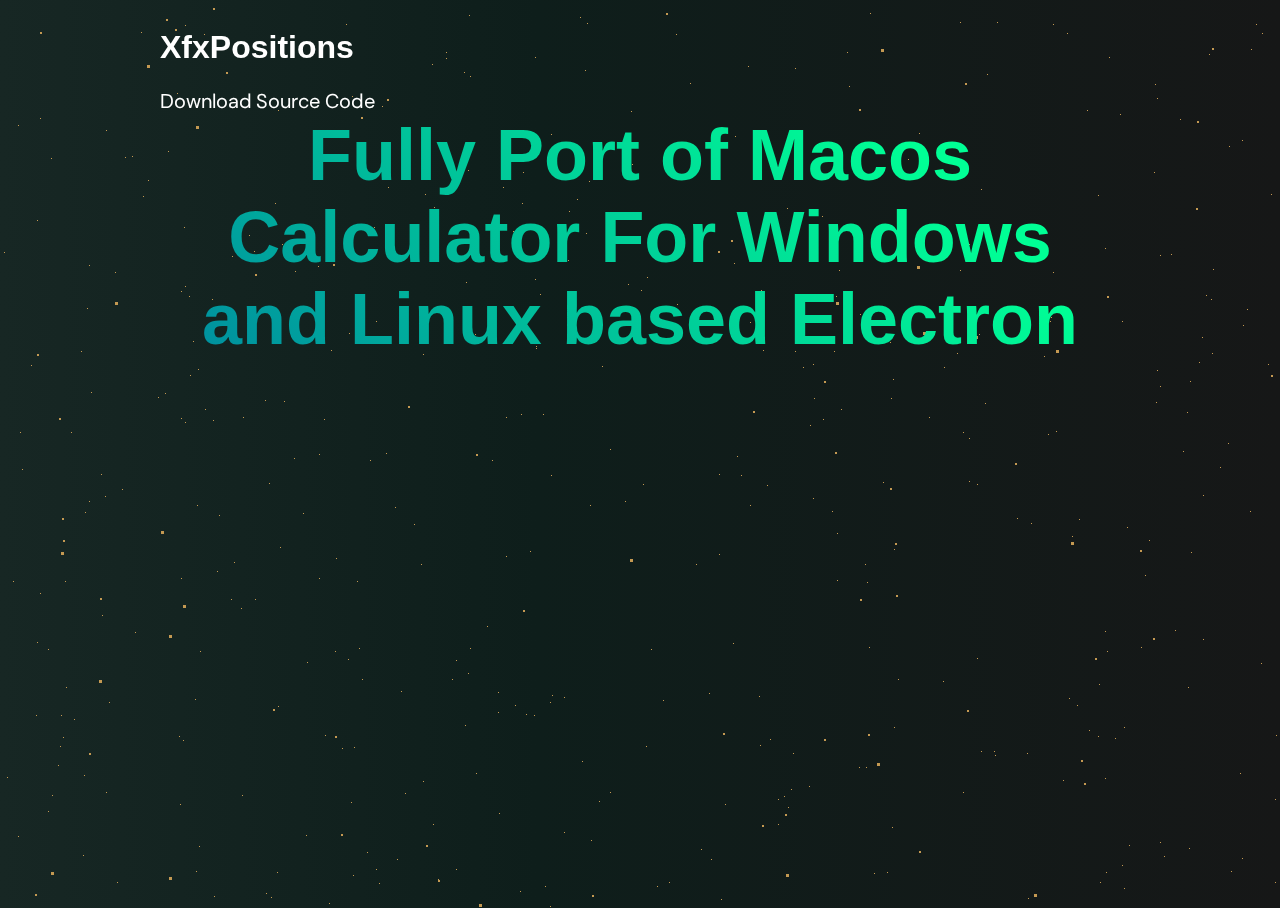
<file: index.html>
<html lang="en">
  <head>
    <meta charset="UTF-8" />
    <meta http-equiv="X-UA-Compatible" content="IE=edge" />
    <meta name="viewport" content="width=device-width, initial-scale=1.0" />
    <title>Document</title>
    <link rel="stylesheet" href="css/index/ocean.css" />
    <link rel="stylesheet" href="css/index/style.css" />
    <link rel="stylesheet" href="css/index/stars.css" />
  </head>
  <body>
    <!-- <div class="ocean">
      <div class="wave"></div>
      <div class="wave"></div>
    </div> -->
    <div class="container">
      <div>
        <nav>
          <span><h1>XfxPositions</h1></span>
          <a class="link" href="/download">Download</a>
          <a class="link" href="/source">Source Code</a>
        </nav>
        <h1 class="heading-desc">
          Fully Port of Macos Calculator For Windows and Linux based Electron
        </h1>
      </div>
      <div class="bg-animation">
        <div id="stars"></div>
        <div id="stars2"></div>
        <div id="stars3"></div>
        <div id="stars4"></div>
      </div>
    </div>
  </body>
</html>
</file>
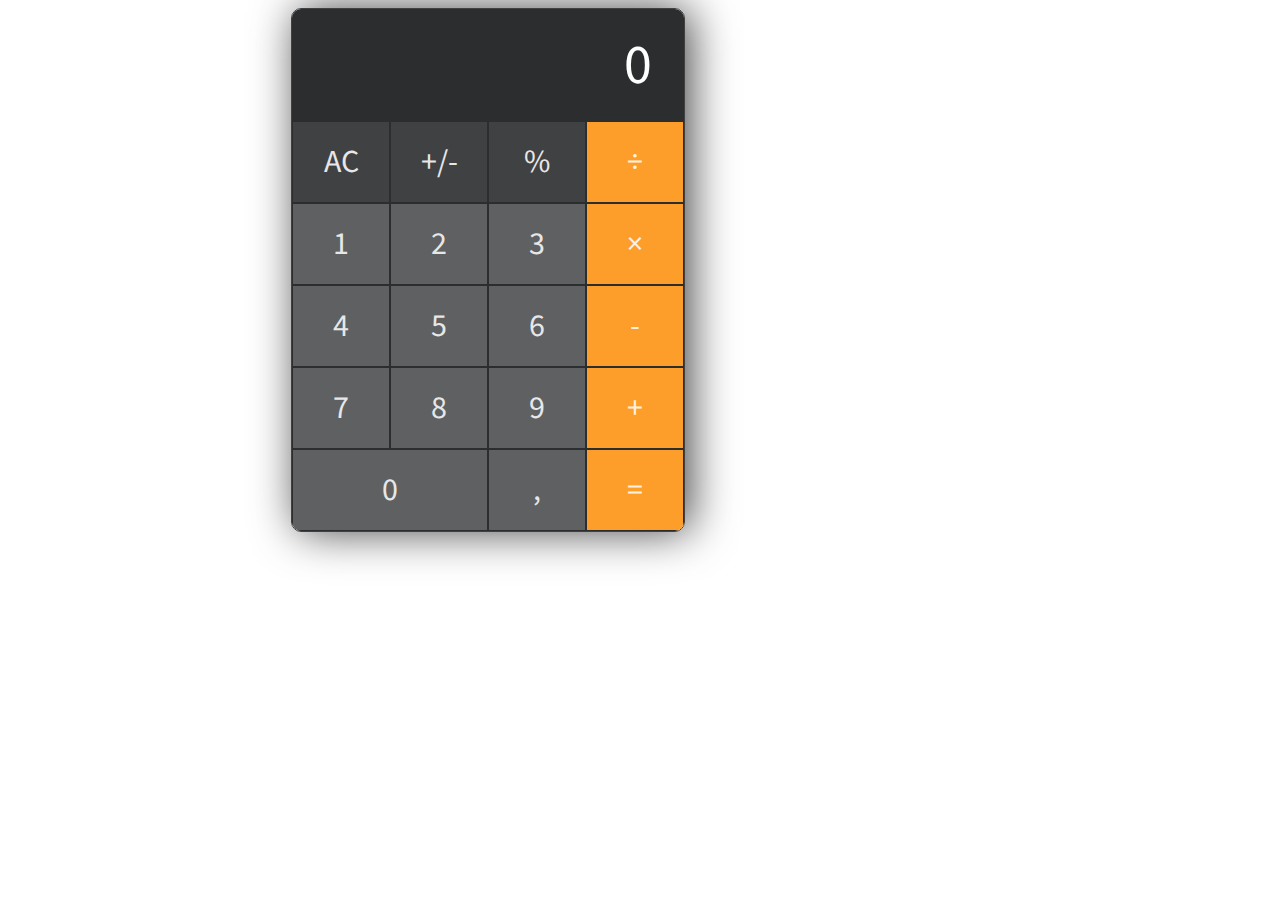
<file: app-0.2.html>
<html lang="en">
  <head>
    <meta charset="UTF-8" />
    <meta http-equiv="X-UA-Compatible" content="IE=edge" />
    <meta name="viewport" content="width=device-width, initial-scale=1.0" />
    <title>Document</title>
    <style>
      @import url("https://fonts.googleapis.com/css2?family=Source+Sans+Pro:ital,wght@0,300;0,400;0,600;1,300;1,400;1,600&display=swap");
      body {
        box-sizing: border-box;
        font-family: "Source Sans Pro", sans-serif;
      }
      .container {
        display: flex;
        flex-direction: column;
        justify-content: center;
        align-items: center;
        max-width: 75vw;
        border-radius: 100px;
      }

      .app {
        border-radius: 10px;
        overflow: hidden;
        border: 0.5px solid #3f4143;
        -webkit-box-shadow: 6px 0px 45px -1px rgba(0, 0, 0, 0.75);
        -moz-box-shadow: 6px 0px 45px -1px rgba(0, 0, 0, 0.75);
        box-shadow: 6px 0px 45px -1px rgba(0, 0, 0, 0.75);
      }
      .display {
        min-height: 7rem;
        background-color: #2b2d2f;
        color: white;
        display: flex;
        align-items: center;
        justify-content: end;
        font-size: 56px;
        padding-right: 2rem;
      }

      .buttons {
        display: grid;
        grid-template-columns: 1fr 1fr 1fr;
        grid-column-end: 2fr 2fr 2fr;
      }
      .oprs {
        display: grid;
        grid-template-columns: 1fr;
      }
      .btn {
        min-width: 6rem;
        min-height: 5rem;
        color: #e7e7e7;
        background-color: #5f6062;
        border: 1px solid #2b2d2f;
        display: flex;
        align-items: center;
        justify-content: center;
        font-size: 32px;
      }
      .btn.opr {
        background-color: #fd9e2b;
        color: #fff0df;
      }
      .btn-zero {
        grid-column: 1/3;
      }
      .btn.top-opr {
        background-color: #3f4143;
      }
    </style>
  </head>
  <body>
    <div class="container">
      <div class="app">
        <div class="display">
          <span class="display-text">0</span>
        </div>
        <div style="display: flex">
          <div class="buttons">
            <div class="btn top-opr">AC</div>
            <div class="btn top-opr">+/-</div>
            <div class="btn top-opr">%</div>
            <div class="btn">1</div>
            <div class="btn">2</div>
            <div class="btn">3</div>
            <div class="btn">4</div>
            <div class="btn">5</div>
            <div class="btn">6</div>
            <div class="btn">7</div>
            <div class="btn">8</div>
            <div class="btn">9</div>
            <div class="btn btn-zero">0</div>
            <div class="btn">,</div>
          </div>
          <div class="oprs">
            <div class="btn opr">÷</div>
            <div class="btn opr">×</div>
            <div class="btn opr">-</div>
            <div class="btn opr">+</div>
            <div class="btn opr">=</div>
          </div>
        </div>
      </div>
    </div>
  </body>
</html>
</file>
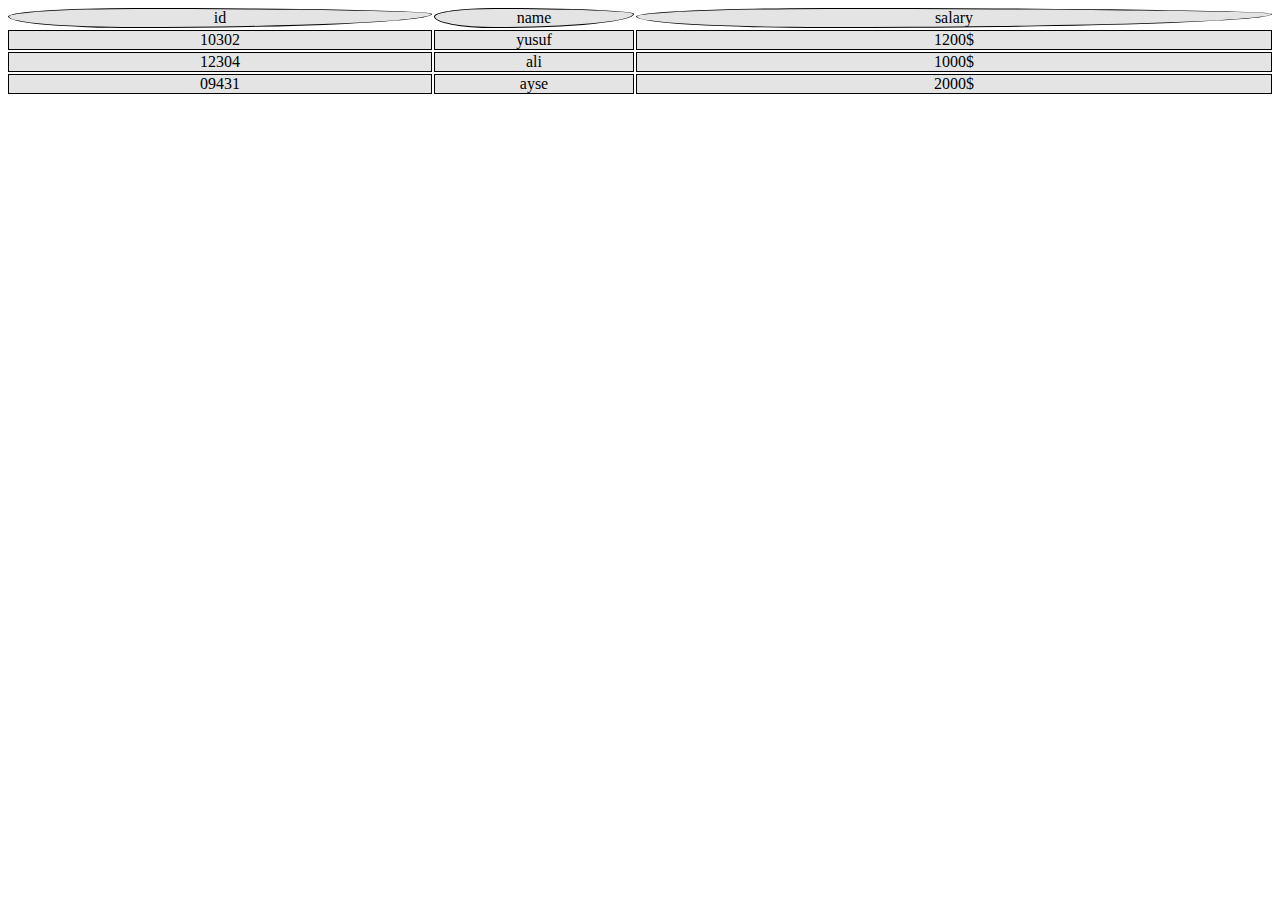
<file: list.html>
<html lang="tr">
  <head>
    <meta charset="UTF-8" />
    <meta http-equiv="X-UA-Compatible" content="IE=edge" />
    <meta name="viewport" content="width=device-width, initial-scale=1.0" />
    <title>css</title>
    <style>
      .grid {
        display: grid;
        grid-template-columns: 1fr 200px 1.5fr;
        gap: 2px;
      }
      .head {
        border-radius: 30% 70% 70% 30% / 43% 30% 70% 57%;
      }
      .section-2 {
        margin-top: 2px;
        display: grid;
        grid-template-columns: 1fr 200px 1.5fr;
        gap: 2px;
      }
      .box {
        background-color: #e4e4e4;
        border: 1px solid black;
        text-align: center;
      }
      .box:hover {
        background-color: #d8d3d3;
        transition: 100ms ease-in all;
        letter-spacing: 1px;
      }

      .rotate-left:active {
        rotate: -5deg;
      }
      .rotate-right:active {
        rotate: 5deg;
      }
    </style>
  </head>
  <body>
    <div class="grid head">
      <div class="box head">id</div>
      <div class="box head">name</div>
      <div class="box head">salary</div>
    </div>
    <div class="section-2">
      <div class="box">10302</div>
      <div class="box">yusuf</div>
      <div class="box">1200$</div>

      <div class="box">12304</div>
      <div class="box">ali</div>
      <div class="box">1000$</div>

      <div class="box">09431</div>
      <div class="box">ayse</div>
      <div class="box">2000$</div>
    </div>

    <script>
      const boxes = document.querySelectorAll(".box");
      function click(event) {
        const elem = event.target;
        console.log(event.x - elem.offsetLeft > elem.offsetWidth / 2);
        if (event.x - elem.offsetLeft > elem.offsetWidth / 2) {
          elem.classList.add("rotate-right");
        } else {
          elem.classList.add("rotate-left");
        }
      }
      for (box of boxes) {
        box.addEventListener("mousedown", click);
      }
      console.log(boxes);
    </script>
  </body>
</html>
</file>
<file: css/index/ocean.css>
html,
body {
  height: 100%;
}

body {
  background: rgb(23, 39, 36);
  background: linear-gradient(
    90deg,
    rgba(23, 39, 36, 1) 0%,
    rgba(14, 30, 27, 1) 42%,
    rgba(22, 23, 23, 1) 100%
  );
  overflow: hidden;
}

.ocean {
  height: 5%;
  width: 100%;
  position: absolute;
  bottom: 0;
  left: 0;
  background: #015871;
}

.wave {
  z-index: -1;
  background: url(https://cdn.kcak11.com/codepen_assets/wave_animation/wave.svg)
    repeat-x;
  position: absolute;
  top: -198px;
  width: 6400px;
  height: 198px;
  animation: wave 7s cubic-bezier(0.36, 0.45, 0.63, 0.53) infinite;
  transform: translate3d(0, 0, 0);
}

.wave:nth-of-type(2) {
  top: -175px;
  animation: wave 7s cubic-bezier(0.36, 0.45, 0.63, 0.53) -0.125s infinite,
    swell 7s ease -1.25s infinite;
  opacity: 1;
}

@keyframes wave {
  0% {
    margin-left: 0;
  }
  100% {
    margin-left: -1600px;
  }
}
@keyframes swell {
  0%,
  100% {
    transform: translate3d(0, -25px, 0);
  }
  50% {
    transform: translate3d(0, 5px, 0);
  }
}
.endWave {
  display: none;
}
</file>
<file: css/index/style.css>
@import url("https://fonts.googleapis.com/css2?family=DM+Sans:ital,wght@0,400;0,500;0,700;1,400;1,500;1,700&display=swap");
body {
  color: white;

  font-family: -apple-system, BlinkMacSystemFont, "Segoe UI", Roboto, Helvetica,
    Arial, sans-serif, "Inter", "Apple Color Emoji", "Segoe UI Emoji",
    "Segoe UI Symbol";
}
.container {
  margin: auto;
  display: flex;
  justify-content: center;
  align-items: center;
  max-width: 75vw;
}

h1 {
  font-weight: 600;
}
.heading-desc {
  text-align: center;

  font-size: 72px;
  font-weight: bold;
  background: -webkit-linear-gradient(45deg, #008a9f, #00ff95 80%);
  -webkit-background-clip: text;
  -webkit-text-fill-color: transparent;
  margin: 0;
}
.link {
  font-family: "DM Sans", sans-serif;
  color: white;
  text-decoration: none;
  font-size: 1.25rem;
}
</file>
<file: css/index/stars.css>
.full-wh {
  position: absolute;
  top: 0px;
  left: 0px;
  bottom: 0px;
  width: 100%;
}

.bg-animation {
  z-index: -1;
  position: fixed;
  top: 0;
  left: 0;
  width: 100%;
  height: 100%;
}

.bg-animation {
  position: fixed;
  top: 0;
  left: 0;
  width: 100%;
  height: 100%;
}

#stars {
  width: 1px;
  height: 1px;
  background: transparent;
  box-shadow: 117px 1613px #c49952, 1488px 635px #c49952, 944px 914px #c49952,
    647px 277px #c49952, 1792px 1205px #c49952, 656px 1517px #c49952,
    820px 1839px #c49952, 1153px 1400px #c49952, 870px 13px #c49952,
    550px 702px #c49952, 1155px 1056px #c49952, 88px 1709px #c49952,
    1450px 1090px #c49952, 1929px 457px #c49952, 1390px 905px #c49952,
    1771px 269px #c49952, 1741px 669px #c49952, 432px 64px #c49952,
    563px 996px #c49952, 1918px 1873px #c49952, 1845px 1211px #c49952,
    231px 1503px #c49952, 37px 220px #c49952, 1970px 495px #c49952,
    1812px 925px #c49952, 67px 1398px #c49952, 535px 279px #c49952,
    1837px 829px #c49952, 1945px 685px #c49952, 1677px 1817px #c49952,
    1317px 1415px #c49952, 1785px 905px #c49952, 1787px 1554px #c49952,
    802px 1296px #c49952, 512px 1101px #c49952, 583px 1364px #c49952,
    336px 558px #c49952, 979px 334px #c49952, 106px 792px #c49952,
    204px 34px #c49952, 1845px 1763px #c49952, 445px 1599px #c49952,
    386px 453px #c49952, 471px 952px #c49952, 1466px 1676px #c49952,
    1885px 303px #c49952, 51px 1717px #c49952, 1211px 299px #c49952,
    1546px 1887px #c49952, 1067px 33px #c49952, 1088px 1326px #c49952,
    1938px 760px #c49952, 470px 648px #c49952, 1213px 269px #c49952,
    1767px 78px #c49952, 977px 976px #c49952, 1926px 175px #c49952,
    722px 1512px #c49952, 945px 227px #c49952, 1811px 99px #c49952,
    1912px 1406px #c49952, 1602px 1243px #c49952, 610px 449px #c49952,
    654px 1393px #c49952, 1930px 1193px #c49952, 258px 1184px #c49952,
    89px 265px #c49952, 824px 1494px #c49952, 1506px 1435px #c49952,
    1027px 753px #c49952, 1px 1197px #c49952, 530px 1161px #c49952,
    864px 1555px #c49952, 1610px 1604px #c49952, 1035px 1114px #c49952,
    1456px 133px #c49952, 1196px 1253px #c49952, 361px 1037px #c49952,
    834px 351px #c49952, 436px 1676px #c49952, 1194px 1007px #c49952,
    1141px 647px #c49952, 319px 454px #c49952, 937px 1769px #c49952,
    1872px 1013px #c49952, 733px 643px #c49952, 1250px 511px #c49952,
    189px 296px #c49952, 1639px 163px #c49952, 1584px 336px #c49952,
    1912px 1343px #c49952, 1298px 1307px #c49952, 1750px 902px #c49952,
    1129px 845px #c49952, 1899px 1470px #c49952, 1427px 232px #c49952,
    1391px 838px #c49952, 1225px 1819px #c49952, 190px 1366px #c49952,
    1865px 518px #c49952, 203px 1383px #c49952, 1455px 614px #c49952,
    423px 354px #c49952, 1678px 1790px #c49952, 241px 608px #c49952,
    1089px 730px #c49952, 1342px 38px #c49952, 1848px 249px #c49952,
    1874px 1785px #c49952, 1040px 1837px #c49952, 751px 261px #c49952,
    510px 1975px #c49952, 52px 795px #c49952, 1786px 1310px #c49952,
    498px 712px #c49952, 190px 375px #c49952, 1341px 722px #c49952,
    43px 1394px #c49952, 1821px 1687px #c49952, 106px 130px #c49952,
    1717px 1978px #c49952, 168px 151px #c49952, 183px 740px #c49952,
    945px 1381px #c49952, 669px 1170px #c49952, 1285px 1816px #c49952,
    110px 1217px #c49952, 1623px 813px #c49952, 869px 647px #c49952,
    867px 582px #c49952, 735px 1240px #c49952, 519px 1896px #c49952,
    132px 156px #c49952, 1649px 193px #c49952, 241px 1109px #c49952,
    643px 484px #c49952, 574px 1282px #c49952, 1952px 564px #c49952,
    1978px 145px #c49952, 329px 903px #c49952, 1674px 617px #c49952,
    1978px 558px #c49952, 1808px 1715px #c49952, 1526px 1238px #c49952,
    475px 1330px #c49952, 810px 425px #c49952, 1709px 634px #c49952,
    1658px 336px #c49952, 425px 194px #c49952, 352px 96px #c49952,
    148px 180px #c49952, 1139px 1046px #c49952, 1809px 1233px #c49952,
    1669px 171px #c49952, 263px 1394px #c49952, 534px 715px #c49952,
    396px 1008px #c49952, 589px 1445px #c49952, 1190px 381px #c49952,
    1709px 279px #c49952, 520px 891px #c49952, 1136px 1867px #c49952,
    1280px 1233px #c49952, 836px 296px #c49952, 1348px 646px #c49952,
    1539px 913px #c49952, 423px 781px #c49952, 1271px 1805px #c49952,
    696px 564px #c49952, 1549px 804px #c49952, 303px 1555px #c49952,
    1449px 1903px #c49952, 66px 687px #c49952, 1164px 856px #c49952,
    1958px 1326px #c49952, 125px 157px #c49952, 508px 1669px #c49952,
    465px 725px #c49952, 1925px 1440px #c49952, 405px 793px #c49952,
    278px 110px #c49952, 1084px 1065px #c49952, 1077px 705px #c49952,
    663px 1844px #c49952, 734px 263px #c49952, 870px 1761px #c49952,
    103px 1169px #c49952, 1506px 1295px #c49952, 1883px 926px #c49952,
    335px 1361px #c49952, 1126px 1284px #c49952, 257px 1165px #c49952,
    837px 580px #c49952, 1211px 1362px #c49952, 1137px 1380px #c49952,
    135px 632px #c49952, 1491px 1965px #c49952, 1098px 195px #c49952,
    506px 417px #c49952, 693px 1243px #c49952, 622px 1862px #c49952,
    1412px 1343px #c49952, 948px 1894px #c49952, 1315px 1363px #c49952,
    754px 1098px #c49952, 1931px 930px #c49952, 1831px 342px #c49952,
    1751px 1839px #c49952, 84px 775px #c49952, 1662px 1488px #c49952,
    617px 1769px #c49952, 1869px 1292px #c49952, 963px 432px #c49952,
    371px 1114px #c49952, 37px 642px #c49952, 21px 1184px #c49952,
    602px 366px #c49952, 414px 524px #c49952, 282px 244px #c49952,
    1689px 868px #c49952, 943px 681px #c49952, 898px 679px #c49952,
    449px 1774px #c49952, 1678px 1313px #c49952, 475px 1811px #c49952,
    1146px 1509px #c49952, 1151px 1863px #c49952, 1617px 846px #c49952,
    82px 1077px #c49952, 324px 1317px #c49952, 1516px 885px #c49952,
    1706px 1526px #c49952, 1925px 1180px #c49952, 553px 967px #c49952,
    1072px 536px #c49952, 1715px 1816px #c49952, 185px 286px #c49952,
    1362px 1600px #c49952, 628px 1938px #c49952, 1187px 412px #c49952,
    569px 211px #c49952, 1959px 1356px #c49952, 1571px 105px #c49952,
    319px 1111px #c49952, 36px 1364px #c49952, 502px 1788px #c49952,
    1051px 1993px #c49952, 1617px 773px #c49952, 424px 1507px #c49952,
    1623px 1955px #c49952, 307px 662px #c49952, 183px 1048px #c49952,
    1919px 1453px #c49952, 1006px 1817px #c49952, 468px 673px #c49952,
    1142px 1375px #c49952, 1228px 443px #c49952, 1734px 552px #c49952,
    20px 1041px #c49952, 1783px 334px #c49952, 98px 1237px #c49952,
    1356px 1940px #c49952, 853px 1779px #c49952, 1910px 560px #c49952,
    1174px 1656px #c49952, 110px 1724px #c49952, 542px 1771px #c49952,
    1758px 1931px #c49952, 1463px 1401px #c49952, 1155px 84px #c49952,
    1504px 835px #c49952, 750px 322px #c49952, 407px 1900px #c49952,
    1600px 1141px #c49952, 657px 886px #c49952, 526px 714px #c49952,
    18px 836px #c49952, 1546px 1548px #c49952, 22px 469px #c49952,
    594px 1466px #c49952, 1160px 1078px #c49952, 627px 1055px #c49952,
    195px 699px #c49952, 1099px 684px #c49952, 530px 551px #c49952,
    1160px 1325px #c49952, 894px 727px #c49952, 1157px 98px #c49952,
    136px 1483px #c49952, 1875px 1975px #c49952, 1803px 566px #c49952,
    318px 1073px #c49952, 1866px 1656px #c49952, 543px 414px #c49952,
    719px 474px #c49952, 1115px 738px #c49952, 353px 875px #c49952,
    184px 1938px #c49952, 1854px 1534px #c49952, 420px 1698px #c49952,
    1480px 1550px #c49952, 522px 203px #c49952, 1897px 1904px #c49952,
    975px 1708px #c49952, 1774px 602px #c49952, 1908px 274px #c49952,
    61px 715px #c49952, 983px 1156px #c49952, 326px 1013px #c49952,
    641px 290px #c49952, 1522px 120px #c49952, 405px 1637px #c49952,
    1021px 1099px #c49952, 631px 1145px #c49952, 982px 1967px #c49952,
    200px 651px #c49952, 795px 351px #c49952, 790px 1082px #c49952,
    144px 1572px #c49952, 1542px 901px #c49952, 158px 1524px #c49952,
    849px 1843px #c49952, 1807px 203px #c49952, 1747px 45px #c49952,
    1603px 1738px #c49952, 617px 1966px #c49952, 342px 748px #c49952,
    1779px 1173px #c49952, 1428px 152px #c49952, 589px 1998px #c49952,
    1940px 1838px #c49952, 115px 272px #c49952, 1217px 1395px #c49952,
    1402px 1491px #c49952, 1833px 1814px #c49952, 243px 966px #c49952,
    319px 578px #c49952, 813px 364px #c49952, 669px 882px #c49952,
    551px 134px #c49952, 1819px 920px #c49952, 740px 1826px #c49952,
    1021px 952px #c49952, 1575px 453px #c49952, 324px 419px #c49952,
    929px 417px #c49952, 885px 1112px #c49952, 503px 187px #c49952,
    1908px 362px #c49952, 1063px 1601px #c49952, 169px 1792px #c49952,
    789px 963px #c49952, 1697px 948px #c49952, 1761px 1810px #c49952,
    1844px 1591px #c49952, 1709px 949px #c49952, 1402px 1396px #c49952,
    1037px 225px #c49952, 1832px 518px #c49952, 1728px 1782px #c49952,
    194px 1421px #c49952, 1395px 742px #c49952, 1478px 1325px #c49952,
    40px 593px #c49952, 1732px 117px #c49952, 51px 158px #c49952,
    1598px 1672px #c49952, 701px 849px #c49952, 1403px 1979px #c49952,
    145px 1414px #c49952, 550px 906px #c49952, 1366px 460px #c49952,
    142px 1379px #c49952, 34px 1864px #c49952, 1346px 308px #c49952,
    293px 998px #c49952, 21px 1868px #c49952, 540px 1033px #c49952,
    60px 746px #c49952, 1602px 1476px #c49952, 180px 804px #c49952,
    345px 1982px #c49952, 1439px 640px #c49952, 939px 1834px #c49952,
    20px 432px #c49952, 492px 1549px #c49952, 109px 1579px #c49952,
    1796px 1403px #c49952, 1079px 519px #c49952, 1664px 389px #c49952,
    1627px 1061px #c49952, 823px 419px #c49952, 1399px 1882px #c49952,
    1906px 344px #c49952, 1189px 848px #c49952, 117px 882px #c49952,
    1262px 33px #c49952, 1048px 434px #c49952, 1208px 1309px #c49952,
    1616px 408px #c49952, 1833px 853px #c49952, 1433px 1656px #c49952,
    811px 1861px #c49952, 439px 1672px #c49952, 1105px 248px #c49952,
    328px 1652px #c49952, 13px 1658px #c49952, 685px 987px #c49952,
    985px 403px #c49952, 1664px 1206px #c49952, 1993px 1925px #c49952,
    440px 917px #c49952, 1835px 319px #c49952, 1404px 1907px #c49952,
    624px 1443px #c49952, 843px 954px #c49952, 478px 1567px #c49952,
    895px 1602px #c49952, 1231px 871px #c49952, 1267px 1646px #c49952,
    475px 334px #c49952, 784px 796px #c49952, 1294px 199px #c49952,
    109px 702px #c49952, 1978px 362px #c49952, 291px 940px #c49952,
    971px 1343px #c49952, 74px 719px #c49952, 36px 715px #c49952,
    1007px 1423px #c49952, 860px 314px #c49952, 631px 177px #c49952,
    1900px 1590px #c49952, 1239px 1348px #c49952, 1346px 1270px #c49952,
    1934px 1475px #c49952, 1553px 559px #c49952, 588px 1969px #c49952,
    670px 1269px #c49952, 1484px 376px #c49952, 20px 1424px #c49952,
    1396px 8px #c49952, 969px 244px #c49952, 1807px 538px #c49952,
    1873px 891px #c49952, 636px 1142px #c49952, 1474px 1562px #c49952,
    763px 350px #c49952, 663px 700px #c49952, 500px 1469px #c49952,
    1302px 722px #c49952, 181px 291px #c49952, 266px 893px #c49952,
    1403px 654px #c49952, 492px 460px #c49952, 1503px 1369px #c49952,
    23px 1662px #c49952, 349px 333px #c49952, 1435px 1017px #c49952,
    1441px 705px #c49952, 1708px 1446px #c49952, 1041px 911px #c49952,
    1063px 780px #c49952, 1158px 1356px #c49952, 767px 1454px #c49952,
    1912px 797px #c49952, 1731px 1759px #c49952, 1378px 1390px #c49952,
    1815px 1364px #c49952, 960px 270px #c49952, 1343px 427px #c49952,
    275px 203px #c49952, 1319px 1092px #c49952, 1455px 770px #c49952,
    283px 1503px #c49952, 1505px 901px #c49952, 1738px 1561px #c49952,
    1526px 1935px #c49952, 1757px 669px #c49952, 1640px 620px #c49952,
    1750px 722px #c49952, 748px 66px #c49952, 1149px 540px #c49952,
    159px 953px #c49952, 200px 1426px #c49952, 515px 1110px #c49952,
    1552px 737px #c49952, 1094px 1459px #c49952, 778px 799px #c49952,
    1031px 523px #c49952, 743px 1825px #c49952, 1100px 882px #c49952,
    1088px 1836px #c49952, 255px 599px #c49952, 67px 1361px #c49952,
    247px 1721px #c49952, 1722px 346px #c49952, 1822px 155px #c49952,
    452px 1973px #c49952, 415px 1960px #c49952, 1109px 57px #c49952,
    273px 1392px #c49952, 404px 1071px #c49952, 1212px 353px #c49952,
    370px 460px #c49952, 795px 1523px #c49952, 1932px 340px #c49952,
    51px 1473px #c49952, 1268px 364px #c49952, 1512px 1862px #c49952,
    1678px 1801px #c49952, 1796px 579px #c49952, 254px 251px #c49952,
    1466px 1717px #c49952, 893px 379px #c49952, 1153px 923px #c49952,
    913px 1808px #c49952, 791px 789px #c49952, 417px 1924px #c49952,
    1336px 1599px #c49952, 1695px 908px #c49952, 1120px 114px #c49952,
    493px 1949px #c49952, 68px 1905px #c49952, 969px 481px #c49952,
    1420px 1095px #c49952, 800px 1117px #c49952, 390px 234px #c49952,
    356px 1644px #c49952, 1098px 1486px #c49952, 1360px 521px #c49952,
    149px 1198px #c49952, 354px 747px #c49952, 1749px 487px #c49952,
    470px 76px #c49952, 1672px 289px #c49952, 1731px 545px #c49952,
    1547px 1590px #c49952, 498px 692px #c49952, 398px 1592px #c49952,
    1846px 1237px #c49952, 1537px 1474px #c49952, 1726px 1374px #c49952,
    1922px 858px #c49952, 376px 321px #c49952, 985px 227px #c49952,
    234px 1421px #c49952, 760px 745px #c49952, 1990px 1132px #c49952,
    1560px 1597px #c49952, 338px 1310px #c49952, 1924px 1664px #c49952,
    547px 1747px #c49952, 1639px 1282px #c49952, 1202px 337px #c49952,
    1985px 779px #c49952, 737px 456px #c49952, 89px 501px #c49952,
    963px 792px #c49952, 655px 1447px #c49952, 1492px 1994px #c49952,
    1171px 254px #c49952, 892px 827px #c49952, 1735px 442px #c49952,
    1474px 1187px #c49952, 846px 1518px #c49952, 557px 1805px #c49952,
    738px 945px #c49952, 795px 68px #c49952, 663px 1956px #c49952,
    1607px 290px #c49952, 1524px 15px #c49952, 1097px 1911px #c49952,
    157px 1939px #c49952, 935px 1065px #c49952, 1809px 1708px #c49952,
    164px 1157px #c49952, 83px 855px #c49952, 625px 501px #c49952,
    814px 398px #c49952, 552px 695px #c49952, 597px 1546px #c49952,
    1237px 1417px #c49952, 628px 284px #c49952, 866px 767px #c49952,
    1403px 1394px #c49952, 765px 1563px #c49952, 1648px 109px #c49952,
    1205px 1659px #c49952, 921px 1313px #c49952, 1319px 243px #c49952,
    18px 125px #c49952, 7px 777px #c49952, 181px 418px #c49952,
    1062px 1892px #c49952, 382px 106px #c49952, 994px 751px #c49952,
    964px 234px #c49952, 40px 118px #c49952, 278px 706px #c49952,
    1540px 1978px #c49952, 425px 1661px #c49952, 1050px 321px #c49952,
    735px 1729px #c49952, 1438px 260px #c49952, 1229px 1109px #c49952,
    186px 1041px #c49952, 244px 1184px #c49952, 392px 1472px #c49952,
    670px 1249px #c49952, 1260px 1443px #c49952, 1977px 1511px #c49952,
    1240px 773px #c49952, 303px 513px #c49952, 63px 1530px #c49952,
    610px 792px #c49952, 1987px 1647px #c49952, 676px 1597px #c49952,
    1740px 1244px #c49952, 816px 1661px #c49952, 351px 802px #c49952,
    252px 1082px #c49952, 31px 365px #c49952, 1453px 984px #c49952,
    667px 1233px #c49952, 1247px 1800px #c49952, 839px 270px #c49952,
    775px 913px #c49952, 1966px 1398px #c49952, 499px 813px #c49952,
    922px 1982px #c49952, 1409px 1902px #c49952, 1499px 1766px #c49952,
    721px 899px #c49952, 788px 807px #c49952, 989px 1355px #c49952,
    1248px 1274px #c49952, 849px 1091px #c49952, 1799px 1036px #c49952,
    1486px 700px #c49952, 170px 1989px #c49952, 1275px 799px #c49952,
    772px 2000px #c49952, 1642px 362px #c49952, 216px 940px #c49952,
    1893px 281px #c49952, 1944px 1298px #c49952, 1294px 400px #c49952,
    1523px 441px #c49952, 1829px 340px #c49952, 468px 170px #c49952,
    1099px 967px #c49952, 1331px 665px #c49952, 1174px 1553px #c49952,
    1567px 325px #c49952, 1028px 1399px #c49952, 781px 1451px #c49952,
    1912px 1954px #c49952, 874px 873px #c49952, 1298px 1722px #c49952,
    1879px 706px #c49952, 57px 1221px #c49952, 1116px 1432px #c49952,
    48px 811px #c49952, 101px 916px #c49952, 677px 304px #c49952,
    1203px 639px #c49952, 1391px 199px #c49952, 1895px 1988px #c49952,
    1462px 1023px #c49952, 1216px 1751px #c49952, 1261px 663px #c49952,
    1290px 1119px #c49952, 137px 1793px #c49952, 1052px 1470px #c49952,
    1561px 226px #c49952, 1156px 402px #c49952, 709px 693px #c49952,
    1040px 1911px #c49952, 1624px 1115px #c49952, 551px 475px #c49952,
    416px 1090px #c49952, 1183px 451px #c49952, 58px 765px #c49952,
    743px 1016px #c49952, 198px 369px #c49952, 1645px 1503px #c49952,
    997px 22px #c49952, 1447px 1323px #c49952, 379px 883px #c49952,
    1171px 1195px #c49952, 919px 133px #c49952, 1400px 517px #c49952,
    725px 804px #c49952, 1600px 699px #c49952, 357px 581px #c49952,
    266px 1713px #c49952, 848px 1749px #c49952, 1963px 1045px #c49952,
    119px 1136px #c49952;
  -webkit-animation: animStar 50s linear infinite;
  -moz-animation: animStar 50s linear infinite;
  -ms-animation: animStar 50s linear infinite;
  animation: animStar 50s linear infinite;
}

#stars:after {
  content: " ";
  position: absolute;
  top: 2000px;
  width: 1px;
  height: 1px;
  background: transparent;
  box-shadow: 117px 1613px #c49952, 1488px 635px #c49952, 944px 914px #c49952,
    647px 277px #c49952, 1792px 1205px #c49952, 656px 1517px #c49952,
    820px 1839px #c49952, 1153px 1400px #c49952, 870px 13px #c49952,
    550px 702px #c49952, 1155px 1056px #c49952, 88px 1709px #c49952,
    1450px 1090px #c49952, 1929px 457px #c49952, 1390px 905px #c49952,
    1771px 269px #c49952, 1741px 669px #c49952, 432px 64px #c49952,
    563px 996px #c49952, 1918px 1873px #c49952, 1845px 1211px #c49952,
    231px 1503px #c49952, 37px 220px #c49952, 1970px 495px #c49952,
    1812px 925px #c49952, 67px 1398px #c49952, 535px 279px #c49952,
    1837px 829px #c49952, 1945px 685px #c49952, 1677px 1817px #c49952,
    1317px 1415px #c49952, 1785px 905px #c49952, 1787px 1554px #c49952,
    802px 1296px #c49952, 512px 1101px #c49952, 583px 1364px #c49952,
    336px 558px #c49952, 979px 334px #c49952, 106px 792px #c49952,
    204px 34px #c49952, 1845px 1763px #c49952, 445px 1599px #c49952,
    386px 453px #c49952, 471px 952px #c49952, 1466px 1676px #c49952,
    1885px 303px #c49952, 51px 1717px #c49952, 1211px 299px #c49952,
    1546px 1887px #c49952, 1067px 33px #c49952, 1088px 1326px #c49952,
    1938px 760px #c49952, 470px 648px #c49952, 1213px 269px #c49952,
    1767px 78px #c49952, 977px 976px #c49952, 1926px 175px #c49952,
    722px 1512px #c49952, 945px 227px #c49952, 1811px 99px #c49952,
    1912px 1406px #c49952, 1602px 1243px #c49952, 610px 449px #c49952,
    654px 1393px #c49952, 1930px 1193px #c49952, 258px 1184px #c49952,
    89px 265px #c49952, 824px 1494px #c49952, 1506px 1435px #c49952,
    1027px 753px #c49952, 1px 1197px #c49952, 530px 1161px #c49952,
    864px 1555px #c49952, 1610px 1604px #c49952, 1035px 1114px #c49952,
    1456px 133px #c49952, 1196px 1253px #c49952, 361px 1037px #c49952,
    834px 351px #c49952, 436px 1676px #c49952, 1194px 1007px #c49952,
    1141px 647px #c49952, 319px 454px #c49952, 937px 1769px #c49952,
    1872px 1013px #c49952, 733px 643px #c49952, 1250px 511px #c49952,
    189px 296px #c49952, 1639px 163px #c49952, 1584px 336px #c49952,
    1912px 1343px #c49952, 1298px 1307px #c49952, 1750px 902px #c49952,
    1129px 845px #c49952, 1899px 1470px #c49952, 1427px 232px #c49952,
    1391px 838px #c49952, 1225px 1819px #c49952, 190px 1366px #c49952,
    1865px 518px #c49952, 203px 1383px #c49952, 1455px 614px #c49952,
    423px 354px #c49952, 1678px 1790px #c49952, 241px 608px #c49952,
    1089px 730px #c49952, 1342px 38px #c49952, 1848px 249px #c49952,
    1874px 1785px #c49952, 1040px 1837px #c49952, 751px 261px #c49952,
    510px 1975px #c49952, 52px 795px #c49952, 1786px 1310px #c49952,
    498px 712px #c49952, 190px 375px #c49952, 1341px 722px #c49952,
    43px 1394px #c49952, 1821px 1687px #c49952, 106px 130px #c49952,
    1717px 1978px #c49952, 168px 151px #c49952, 183px 740px #c49952,
    945px 1381px #c49952, 669px 1170px #c49952, 1285px 1816px #c49952,
    110px 1217px #c49952, 1623px 813px #c49952, 869px 647px #c49952,
    867px 582px #c49952, 735px 1240px #c49952, 519px 1896px #c49952,
    132px 156px #c49952, 1649px 193px #c49952, 241px 1109px #c49952,
    643px 484px #c49952, 574px 1282px #c49952, 1952px 564px #c49952,
    1978px 145px #c49952, 329px 903px #c49952, 1674px 617px #c49952,
    1978px 558px #c49952, 1808px 1715px #c49952, 1526px 1238px #c49952,
    475px 1330px #c49952, 810px 425px #c49952, 1709px 634px #c49952,
    1658px 336px #c49952, 425px 194px #c49952, 352px 96px #c49952,
    148px 180px #c49952, 1139px 1046px #c49952, 1809px 1233px #c49952,
    1669px 171px #c49952, 263px 1394px #c49952, 534px 715px #c49952,
    396px 1008px #c49952, 589px 1445px #c49952, 1190px 381px #c49952,
    1709px 279px #c49952, 520px 891px #c49952, 1136px 1867px #c49952,
    1280px 1233px #c49952, 836px 296px #c49952, 1348px 646px #c49952,
    1539px 913px #c49952, 423px 781px #c49952, 1271px 1805px #c49952,
    696px 564px #c49952, 1549px 804px #c49952, 303px 1555px #c49952,
    1449px 1903px #c49952, 66px 687px #c49952, 1164px 856px #c49952,
    1958px 1326px #c49952, 125px 157px #c49952, 508px 1669px #c49952,
    465px 725px #c49952, 1925px 1440px #c49952, 405px 793px #c49952,
    278px 110px #c49952, 1084px 1065px #c49952, 1077px 705px #c49952,
    663px 1844px #c49952, 734px 263px #c49952, 870px 1761px #c49952,
    103px 1169px #c49952, 1506px 1295px #c49952, 1883px 926px #c49952,
    335px 1361px #c49952, 1126px 1284px #c49952, 257px 1165px #c49952,
    837px 580px #c49952, 1211px 1362px #c49952, 1137px 1380px #c49952,
    135px 632px #c49952, 1491px 1965px #c49952, 1098px 195px #c49952,
    506px 417px #c49952, 693px 1243px #c49952, 622px 1862px #c49952,
    1412px 1343px #c49952, 948px 1894px #c49952, 1315px 1363px #c49952,
    754px 1098px #c49952, 1931px 930px #c49952, 1831px 342px #c49952,
    1751px 1839px #c49952, 84px 775px #c49952, 1662px 1488px #c49952,
    617px 1769px #c49952, 1869px 1292px #c49952, 963px 432px #c49952,
    371px 1114px #c49952, 37px 642px #c49952, 21px 1184px #c49952,
    602px 366px #c49952, 414px 524px #c49952, 282px 244px #c49952,
    1689px 868px #c49952, 943px 681px #c49952, 898px 679px #c49952,
    449px 1774px #c49952, 1678px 1313px #c49952, 475px 1811px #c49952,
    1146px 1509px #c49952, 1151px 1863px #c49952, 1617px 846px #c49952,
    82px 1077px #c49952, 324px 1317px #c49952, 1516px 885px #c49952,
    1706px 1526px #c49952, 1925px 1180px #c49952, 553px 967px #c49952,
    1072px 536px #c49952, 1715px 1816px #c49952, 185px 286px #c49952,
    1362px 1600px #c49952, 628px 1938px #c49952, 1187px 412px #c49952,
    569px 211px #c49952, 1959px 1356px #c49952, 1571px 105px #c49952,
    319px 1111px #c49952, 36px 1364px #c49952, 502px 1788px #c49952,
    1051px 1993px #c49952, 1617px 773px #c49952, 424px 1507px #c49952,
    1623px 1955px #c49952, 307px 662px #c49952, 183px 1048px #c49952,
    1919px 1453px #c49952, 1006px 1817px #c49952, 468px 673px #c49952,
    1142px 1375px #c49952, 1228px 443px #c49952, 1734px 552px #c49952,
    20px 1041px #c49952, 1783px 334px #c49952, 98px 1237px #c49952,
    1356px 1940px #c49952, 853px 1779px #c49952, 1910px 560px #c49952,
    1174px 1656px #c49952, 110px 1724px #c49952, 542px 1771px #c49952,
    1758px 1931px #c49952, 1463px 1401px #c49952, 1155px 84px #c49952,
    1504px 835px #c49952, 750px 322px #c49952, 407px 1900px #c49952,
    1600px 1141px #c49952, 657px 886px #c49952, 526px 714px #c49952,
    18px 836px #c49952, 1546px 1548px #c49952, 22px 469px #c49952,
    594px 1466px #c49952, 1160px 1078px #c49952, 627px 1055px #c49952,
    195px 699px #c49952, 1099px 684px #c49952, 530px 551px #c49952,
    1160px 1325px #c49952, 894px 727px #c49952, 1157px 98px #c49952,
    136px 1483px #c49952, 1875px 1975px #c49952, 1803px 566px #c49952,
    318px 1073px #c49952, 1866px 1656px #c49952, 543px 414px #c49952,
    719px 474px #c49952, 1115px 738px #c49952, 353px 875px #c49952,
    184px 1938px #c49952, 1854px 1534px #c49952, 420px 1698px #c49952,
    1480px 1550px #c49952, 522px 203px #c49952, 1897px 1904px #c49952,
    975px 1708px #c49952, 1774px 602px #c49952, 1908px 274px #c49952,
    61px 715px #c49952, 983px 1156px #c49952, 326px 1013px #c49952,
    641px 290px #c49952, 1522px 120px #c49952, 405px 1637px #c49952,
    1021px 1099px #c49952, 631px 1145px #c49952, 982px 1967px #c49952,
    200px 651px #c49952, 795px 351px #c49952, 790px 1082px #c49952,
    144px 1572px #c49952, 1542px 901px #c49952, 158px 1524px #c49952,
    849px 1843px #c49952, 1807px 203px #c49952, 1747px 45px #c49952,
    1603px 1738px #c49952, 617px 1966px #c49952, 342px 748px #c49952,
    1779px 1173px #c49952, 1428px 152px #c49952, 589px 1998px #c49952,
    1940px 1838px #c49952, 115px 272px #c49952, 1217px 1395px #c49952,
    1402px 1491px #c49952, 1833px 1814px #c49952, 243px 966px #c49952,
    319px 578px #c49952, 813px 364px #c49952, 669px 882px #c49952,
    551px 134px #c49952, 1819px 920px #c49952, 740px 1826px #c49952,
    1021px 952px #c49952, 1575px 453px #c49952, 324px 419px #c49952,
    929px 417px #c49952, 885px 1112px #c49952, 503px 187px #c49952,
    1908px 362px #c49952, 1063px 1601px #c49952, 169px 1792px #c49952,
    789px 963px #c49952, 1697px 948px #c49952, 1761px 1810px #c49952,
    1844px 1591px #c49952, 1709px 949px #c49952, 1402px 1396px #c49952,
    1037px 225px #c49952, 1832px 518px #c49952, 1728px 1782px #c49952,
    194px 1421px #c49952, 1395px 742px #c49952, 1478px 1325px #c49952,
    40px 593px #c49952, 1732px 117px #c49952, 51px 158px #c49952,
    1598px 1672px #c49952, 701px 849px #c49952, 1403px 1979px #c49952,
    145px 1414px #c49952, 550px 906px #c49952, 1366px 460px #c49952,
    142px 1379px #c49952, 34px 1864px #c49952, 1346px 308px #c49952,
    293px 998px #c49952, 21px 1868px #c49952, 540px 1033px #c49952,
    60px 746px #c49952, 1602px 1476px #c49952, 180px 804px #c49952,
    345px 1982px #c49952, 1439px 640px #c49952, 939px 1834px #c49952,
    20px 432px #c49952, 492px 1549px #c49952, 109px 1579px #c49952,
    1796px 1403px #c49952, 1079px 519px #c49952, 1664px 389px #c49952,
    1627px 1061px #c49952, 823px 419px #c49952, 1399px 1882px #c49952,
    1906px 344px #c49952, 1189px 848px #c49952, 117px 882px #c49952,
    1262px 33px #c49952, 1048px 434px #c49952, 1208px 1309px #c49952,
    1616px 408px #c49952, 1833px 853px #c49952, 1433px 1656px #c49952,
    811px 1861px #c49952, 439px 1672px #c49952, 1105px 248px #c49952,
    328px 1652px #c49952, 13px 1658px #c49952, 685px 987px #c49952,
    985px 403px #c49952, 1664px 1206px #c49952, 1993px 1925px #c49952,
    440px 917px #c49952, 1835px 319px #c49952, 1404px 1907px #c49952,
    624px 1443px #c49952, 843px 954px #c49952, 478px 1567px #c49952,
    895px 1602px #c49952, 1231px 871px #c49952, 1267px 1646px #c49952,
    475px 334px #c49952, 784px 796px #c49952, 1294px 199px #c49952,
    109px 702px #c49952, 1978px 362px #c49952, 291px 940px #c49952,
    971px 1343px #c49952, 74px 719px #c49952, 36px 715px #c49952,
    1007px 1423px #c49952, 860px 314px #c49952, 631px 177px #c49952,
    1900px 1590px #c49952, 1239px 1348px #c49952, 1346px 1270px #c49952,
    1934px 1475px #c49952, 1553px 559px #c49952, 588px 1969px #c49952,
    670px 1269px #c49952, 1484px 376px #c49952, 20px 1424px #c49952,
    1396px 8px #c49952, 969px 244px #c49952, 1807px 538px #c49952,
    1873px 891px #c49952, 636px 1142px #c49952, 1474px 1562px #c49952,
    763px 350px #c49952, 663px 700px #c49952, 500px 1469px #c49952,
    1302px 722px #c49952, 181px 291px #c49952, 266px 893px #c49952,
    1403px 654px #c49952, 492px 460px #c49952, 1503px 1369px #c49952,
    23px 1662px #c49952, 349px 333px #c49952, 1435px 1017px #c49952,
    1441px 705px #c49952, 1708px 1446px #c49952, 1041px 911px #c49952,
    1063px 780px #c49952, 1158px 1356px #c49952, 767px 1454px #c49952,
    1912px 797px #c49952, 1731px 1759px #c49952, 1378px 1390px #c49952,
    1815px 1364px #c49952, 960px 270px #c49952, 1343px 427px #c49952,
    275px 203px #c49952, 1319px 1092px #c49952, 1455px 770px #c49952,
    283px 1503px #c49952, 1505px 901px #c49952, 1738px 1561px #c49952,
    1526px 1935px #c49952, 1757px 669px #c49952, 1640px 620px #c49952,
    1750px 722px #c49952, 748px 66px #c49952, 1149px 540px #c49952,
    159px 953px #c49952, 200px 1426px #c49952, 515px 1110px #c49952,
    1552px 737px #c49952, 1094px 1459px #c49952, 778px 799px #c49952,
    1031px 523px #c49952, 743px 1825px #c49952, 1100px 882px #c49952,
    1088px 1836px #c49952, 255px 599px #c49952, 67px 1361px #c49952,
    247px 1721px #c49952, 1722px 346px #c49952, 1822px 155px #c49952,
    452px 1973px #c49952, 415px 1960px #c49952, 1109px 57px #c49952,
    273px 1392px #c49952, 404px 1071px #c49952, 1212px 353px #c49952,
    370px 460px #c49952, 795px 1523px #c49952, 1932px 340px #c49952,
    51px 1473px #c49952, 1268px 364px #c49952, 1512px 1862px #c49952,
    1678px 1801px #c49952, 1796px 579px #c49952, 254px 251px #c49952,
    1466px 1717px #c49952, 893px 379px #c49952, 1153px 923px #c49952,
    913px 1808px #c49952, 791px 789px #c49952, 417px 1924px #c49952,
    1336px 1599px #c49952, 1695px 908px #c49952, 1120px 114px #c49952,
    493px 1949px #c49952, 68px 1905px #c49952, 969px 481px #c49952,
    1420px 1095px #c49952, 800px 1117px #c49952, 390px 234px #c49952,
    356px 1644px #c49952, 1098px 1486px #c49952, 1360px 521px #c49952,
    149px 1198px #c49952, 354px 747px #c49952, 1749px 487px #c49952,
    470px 76px #c49952, 1672px 289px #c49952, 1731px 545px #c49952,
    1547px 1590px #c49952, 498px 692px #c49952, 398px 1592px #c49952,
    1846px 1237px #c49952, 1537px 1474px #c49952, 1726px 1374px #c49952,
    1922px 858px #c49952, 376px 321px #c49952, 985px 227px #c49952,
    234px 1421px #c49952, 760px 745px #c49952, 1990px 1132px #c49952,
    1560px 1597px #c49952, 338px 1310px #c49952, 1924px 1664px #c49952,
    547px 1747px #c49952, 1639px 1282px #c49952, 1202px 337px #c49952,
    1985px 779px #c49952, 737px 456px #c49952, 89px 501px #c49952,
    963px 792px #c49952, 655px 1447px #c49952, 1492px 1994px #c49952,
    1171px 254px #c49952, 892px 827px #c49952, 1735px 442px #c49952,
    1474px 1187px #c49952, 846px 1518px #c49952, 557px 1805px #c49952,
    738px 945px #c49952, 795px 68px #c49952, 663px 1956px #c49952,
    1607px 290px #c49952, 1524px 15px #c49952, 1097px 1911px #c49952,
    157px 1939px #c49952, 935px 1065px #c49952, 1809px 1708px #c49952,
    164px 1157px #c49952, 83px 855px #c49952, 625px 501px #c49952,
    814px 398px #c49952, 552px 695px #c49952, 597px 1546px #c49952,
    1237px 1417px #c49952, 628px 284px #c49952, 866px 767px #c49952,
    1403px 1394px #c49952, 765px 1563px #c49952, 1648px 109px #c49952,
    1205px 1659px #c49952, 921px 1313px #c49952, 1319px 243px #c49952,
    18px 125px #c49952, 7px 777px #c49952, 181px 418px #c49952,
    1062px 1892px #c49952, 382px 106px #c49952, 994px 751px #c49952,
    964px 234px #c49952, 40px 118px #c49952, 278px 706px #c49952,
    1540px 1978px #c49952, 425px 1661px #c49952, 1050px 321px #c49952,
    735px 1729px #c49952, 1438px 260px #c49952, 1229px 1109px #c49952,
    186px 1041px #c49952, 244px 1184px #c49952, 392px 1472px #c49952,
    670px 1249px #c49952, 1260px 1443px #c49952, 1977px 1511px #c49952,
    1240px 773px #c49952, 303px 513px #c49952, 63px 1530px #c49952,
    610px 792px #c49952, 1987px 1647px #c49952, 676px 1597px #c49952,
    1740px 1244px #c49952, 816px 1661px #c49952, 351px 802px #c49952,
    252px 1082px #c49952, 31px 365px #c49952, 1453px 984px #c49952,
    667px 1233px #c49952, 1247px 1800px #c49952, 839px 270px #c49952,
    775px 913px #c49952, 1966px 1398px #c49952, 499px 813px #c49952,
    922px 1982px #c49952, 1409px 1902px #c49952, 1499px 1766px #c49952,
    721px 899px #c49952, 788px 807px #c49952, 989px 1355px #c49952,
    1248px 1274px #c49952, 849px 1091px #c49952, 1799px 1036px #c49952,
    1486px 700px #c49952, 170px 1989px #c49952, 1275px 799px #c49952,
    772px 2000px #c49952, 1642px 362px #c49952, 216px 940px #c49952,
    1893px 281px #c49952, 1944px 1298px #c49952, 1294px 400px #c49952,
    1523px 441px #c49952, 1829px 340px #c49952, 468px 170px #c49952,
    1099px 967px #c49952, 1331px 665px #c49952, 1174px 1553px #c49952,
    1567px 325px #c49952, 1028px 1399px #c49952, 781px 1451px #c49952,
    1912px 1954px #c49952, 874px 873px #c49952, 1298px 1722px #c49952,
    1879px 706px #c49952, 57px 1221px #c49952, 1116px 1432px #c49952,
    48px 811px #c49952, 101px 916px #c49952, 677px 304px #c49952,
    1203px 639px #c49952, 1391px 199px #c49952, 1895px 1988px #c49952,
    1462px 1023px #c49952, 1216px 1751px #c49952, 1261px 663px #c49952,
    1290px 1119px #c49952, 137px 1793px #c49952, 1052px 1470px #c49952,
    1561px 226px #c49952, 1156px 402px #c49952, 709px 693px #c49952,
    1040px 1911px #c49952, 1624px 1115px #c49952, 551px 475px #c49952,
    416px 1090px #c49952, 1183px 451px #c49952, 58px 765px #c49952,
    743px 1016px #c49952, 198px 369px #c49952, 1645px 1503px #c49952,
    997px 22px #c49952, 1447px 1323px #c49952, 379px 883px #c49952,
    1171px 1195px #c49952, 919px 133px #c49952, 1400px 517px #c49952,
    725px 804px #c49952, 1600px 699px #c49952, 357px 581px #c49952,
    266px 1713px #c49952, 848px 1749px #c49952, 1963px 1045px #c49952,
    119px 1136px #c49952;
}

#stars2 {
  width: 2px;
  height: 2px;
  background: transparent;
  box-shadow: 1117px 1306px #c49952, 1078px 1783px #c49952,
    1179px 1085px #c49952, 1145px 920px #c49952, 422px 1233px #c49952,
    387px 98px #c49952, 1153px 637px #c49952, 1084px 782px #c49952,
    476px 453px #c49952, 926px 1306px #c49952, 60px 1086px #c49952,
    753px 1575px #c49952, 272px 1684px #c49952, 1285px 750px #c49952,
    1416px 1327px #c49952, 1931px 473px #c49952, 736px 1395px #c49952,
    1816px 763px #c49952, 438px 879px #c49952, 665px 1902px #c49952,
    1341px 677px #c49952, 1404px 1073px #c49952, 100px 597px #c49952,
    357px 1689px #c49952, 1044px 1342px #c49952, 1954px 502px #c49952,
    1192px 1308px #c49952, 540px 1239px #c49952, 1360px 552px #c49952,
    89px 752px #c49952, 659px 1253px #c49952, 62px 517px #c49952,
    1375px 1705px #c49952, 1343px 1511px #c49952, 1659px 1922px #c49952,
    1560px 289px #c49952, 1362px 1799px #c49952, 1886px 1480px #c49952,
    1718px 1885px #c49952, 824px 738px #c49952, 1060px 1370px #c49952,
    1781px 1171px #c49952, 255px 273px #c49952, 1197px 120px #c49952,
    213px 7px #c49952, 1226px 1920px #c49952, 1844px 207px #c49952,
    1675px 970px #c49952, 1435px 1283px #c49952, 37px 353px #c49952,
    59px 417px #c49952, 921px 1602px #c49952, 1549px 1490px #c49952,
    638px 1845px #c49952, 1328px 198px #c49952, 1050px 1149px #c49952,
    1884px 711px #c49952, 333px 263px #c49952, 342px 1508px #c49952,
    1388px 1810px #c49952, 1377px 1558px #c49952, 890px 487px #c49952,
    1081px 759px #c49952, 890px 1515px #c49952, 911px 1284px #c49952,
    335px 735px #c49952, 1140px 549px #c49952, 1239px 1064px #c49952,
    226px 71px #c49952, 1100px 1278px #c49952, 1851px 1805px #c49952,
    1370px 1999px #c49952, 1008px 1122px #c49952, 785px 813px #c49952,
    1358px 601px #c49952, 1833px 1305px #c49952, 1768px 1304px #c49952,
    1303px 532px #c49952, 860px 598px #c49952, 1329px 593px #c49952,
    1038px 1088px #c49952, 408px 405px #c49952, 965px 82px #c49952,
    1483px 1438px #c49952, 310px 1479px #c49952, 1786px 1500px #c49952,
    1866px 852px #c49952, 18px 1757px #c49952, 1473px 1004px #c49952,
    1542px 1933px #c49952, 633px 1970px #c49952, 1334px 1713px #c49952,
    175px 28px #c49952, 592px 894px #c49952, 121px 1162px #c49952,
    1601px 1567px #c49952, 1095px 657px #c49952, 640px 1233px #c49952,
    1073px 1255px #c49952, 840px 1087px #c49952, 718px 250px #c49952,
    967px 709px #c49952, 731px 239px #c49952, 1623px 593px #c49952,
    1058px 1820px #c49952, 516px 1898px #c49952, 666px 12px #c49952,
    1997px 1382px #c49952, 112px 1690px #c49952, 687px 1309px #c49952,
    63px 539px #c49952, 185px 1897px #c49952, 1055px 1691px #c49952,
    435px 1517px #c49952, 1175px 1119px #c49952, 1721px 133px #c49952,
    1212px 47px #c49952, 166px 18px #c49952, 1416px 1652px #c49952,
    1409px 1745px #c49952, 1357px 1232px #c49952, 1677px 1998px #c49952,
    448px 1415px #c49952, 705px 1736px #c49952, 1031px 1466px #c49952,
    543px 1651px #c49952, 1592px 1888px #c49952, 1749px 1175px #c49952,
    639px 1114px #c49952, 1591px 508px #c49952, 759px 1244px #c49952,
    824px 380px #c49952, 942px 955px #c49952, 723px 732px #c49952,
    113px 1369px #c49952, 203px 1739px #c49952, 868px 733px #c49952,
    713px 971px #c49952, 341px 833px #c49952, 762px 824px #c49952,
    1359px 310px #c49952, 1858px 1349px #c49952, 1531px 692px #c49952,
    1075px 1512px #c49952, 1677px 142px #c49952, 1912px 1478px #c49952,
    1810px 1078px #c49952, 426px 844px #c49952, 1426px 588px #c49952,
    1909px 654px #c49952, 1107px 295px #c49952, 1351px 527px #c49952,
    1393px 599px #c49952, 1379px 1068px #c49952, 228px 1846px #c49952,
    1271px 374px #c49952, 1348px 612px #c49952, 7px 1301px #c49952,
    1501px 1782px #c49952, 1795px 423px #c49952, 1475px 1918px #c49952,
    1328px 1861px #c49952, 1624px 51px #c49952, 1791px 672px #c49952,
    1594px 1467px #c49952, 1655px 1603px #c49952, 919px 850px #c49952,
    523px 609px #c49952, 1196px 207px #c49952, 753px 410px #c49952,
    686px 1097px #c49952, 1570px 133px #c49952, 1996px 1137px #c49952,
    361px 116px #c49952, 1015px 462px #c49952, 76px 1143px #c49952,
    491px 1818px #c49952, 1563px 795px #c49952, 982px 1721px #c49952,
    831px 1204px #c49952, 1737px 589px #c49952, 861px 1579px #c49952,
    1666px 130px #c49952, 698px 1799px #c49952, 726px 1519px #c49952,
    109px 1208px #c49952, 1184px 1057px #c49952, 835px 451px #c49952,
    896px 594px #c49952, 35px 893px #c49952, 895px 542px #c49952,
    706px 225px #c49952, 56px 1040px #c49952, 1954px 108px #c49952,
    1439px 1423px #c49952, 26px 1881px #c49952, 802px 1564px #c49952,
    273px 708px #c49952, 40px 31px #c49952, 859px 108px #c49952;
  -webkit-animation: animStar 100s linear infinite;
  -moz-animation: animStar 100s linear infinite;
  -ms-animation: animStar 100s linear infinite;
  animation: animStar 100s linear infinite;
}

#stars2:after {
  content: " ";
  position: absolute;
  top: 2000px;
  width: 2px;
  height: 2px;
  background: transparent;
  box-shadow: 1117px 1306px #c49952, 1078px 1783px #c49952,
    1179px 1085px #c49952, 1145px 920px #c49952, 422px 1233px #c49952,
    387px 98px #c49952, 1153px 637px #c49952, 1084px 782px #c49952,
    476px 453px #c49952, 926px 1306px #c49952, 60px 1086px #c49952,
    753px 1575px #c49952, 272px 1684px #c49952, 1285px 750px #c49952,
    1416px 1327px #c49952, 1931px 473px #c49952, 736px 1395px #c49952,
    1816px 763px #c49952, 438px 879px #c49952, 665px 1902px #c49952,
    1341px 677px #c49952, 1404px 1073px #c49952, 100px 597px #c49952,
    357px 1689px #c49952, 1044px 1342px #c49952, 1954px 502px #c49952,
    1192px 1308px #c49952, 540px 1239px #c49952, 1360px 552px #c49952,
    89px 752px #c49952, 659px 1253px #c49952, 62px 517px #c49952,
    1375px 1705px #c49952, 1343px 1511px #c49952, 1659px 1922px #c49952,
    1560px 289px #c49952, 1362px 1799px #c49952, 1886px 1480px #c49952,
    1718px 1885px #c49952, 824px 738px #c49952, 1060px 1370px #c49952,
    1781px 1171px #c49952, 255px 273px #c49952, 1197px 120px #c49952,
    213px 7px #c49952, 1226px 1920px #c49952, 1844px 207px #c49952,
    1675px 970px #c49952, 1435px 1283px #c49952, 37px 353px #c49952,
    59px 417px #c49952, 921px 1602px #c49952, 1549px 1490px #c49952,
    638px 1845px #c49952, 1328px 198px #c49952, 1050px 1149px #c49952,
    1884px 711px #c49952, 333px 263px #c49952, 342px 1508px #c49952,
    1388px 1810px #c49952, 1377px 1558px #c49952, 890px 487px #c49952,
    1081px 759px #c49952, 890px 1515px #c49952, 911px 1284px #c49952,
    335px 735px #c49952, 1140px 549px #c49952, 1239px 1064px #c49952,
    226px 71px #c49952, 1100px 1278px #c49952, 1851px 1805px #c49952,
    1370px 1999px #c49952, 1008px 1122px #c49952, 785px 813px #c49952,
    1358px 601px #c49952, 1833px 1305px #c49952, 1768px 1304px #c49952,
    1303px 532px #c49952, 860px 598px #c49952, 1329px 593px #c49952,
    1038px 1088px #c49952, 408px 405px #c49952, 965px 82px #c49952,
    1483px 1438px #c49952, 310px 1479px #c49952, 1786px 1500px #c49952,
    1866px 852px #c49952, 18px 1757px #c49952, 1473px 1004px #c49952,
    1542px 1933px #c49952, 633px 1970px #c49952, 1334px 1713px #c49952,
    175px 28px #c49952, 592px 894px #c49952, 121px 1162px #c49952,
    1601px 1567px #c49952, 1095px 657px #c49952, 640px 1233px #c49952,
    1073px 1255px #c49952, 840px 1087px #c49952, 718px 250px #c49952,
    967px 709px #c49952, 731px 239px #c49952, 1623px 593px #c49952,
    1058px 1820px #c49952, 516px 1898px #c49952, 666px 12px #c49952,
    1997px 1382px #c49952, 112px 1690px #c49952, 687px 1309px #c49952,
    63px 539px #c49952, 185px 1897px #c49952, 1055px 1691px #c49952,
    435px 1517px #c49952, 1175px 1119px #c49952, 1721px 133px #c49952,
    1212px 47px #c49952, 166px 18px #c49952, 1416px 1652px #c49952,
    1409px 1745px #c49952, 1357px 1232px #c49952, 1677px 1998px #c49952,
    448px 1415px #c49952, 705px 1736px #c49952, 1031px 1466px #c49952,
    543px 1651px #c49952, 1592px 1888px #c49952, 1749px 1175px #c49952,
    639px 1114px #c49952, 1591px 508px #c49952, 759px 1244px #c49952,
    824px 380px #c49952, 942px 955px #c49952, 723px 732px #c49952,
    113px 1369px #c49952, 203px 1739px #c49952, 868px 733px #c49952,
    713px 971px #c49952, 341px 833px #c49952, 762px 824px #c49952,
    1359px 310px #c49952, 1858px 1349px #c49952, 1531px 692px #c49952,
    1075px 1512px #c49952, 1677px 142px #c49952, 1912px 1478px #c49952,
    1810px 1078px #c49952, 426px 844px #c49952, 1426px 588px #c49952,
    1909px 654px #c49952, 1107px 295px #c49952, 1351px 527px #c49952,
    1393px 599px #c49952, 1379px 1068px #c49952, 228px 1846px #c49952,
    1271px 374px #c49952, 1348px 612px #c49952, 7px 1301px #c49952,
    1501px 1782px #c49952, 1795px 423px #c49952, 1475px 1918px #c49952,
    1328px 1861px #c49952, 1624px 51px #c49952, 1791px 672px #c49952,
    1594px 1467px #c49952, 1655px 1603px #c49952, 919px 850px #c49952,
    523px 609px #c49952, 1196px 207px #c49952, 753px 410px #c49952,
    686px 1097px #c49952, 1570px 133px #c49952, 1996px 1137px #c49952,
    361px 116px #c49952, 1015px 462px #c49952, 76px 1143px #c49952,
    491px 1818px #c49952, 1563px 795px #c49952, 982px 1721px #c49952,
    831px 1204px #c49952, 1737px 589px #c49952, 861px 1579px #c49952,
    1666px 130px #c49952, 698px 1799px #c49952, 726px 1519px #c49952,
    109px 1208px #c49952, 1184px 1057px #c49952, 835px 451px #c49952,
    896px 594px #c49952, 35px 893px #c49952, 895px 542px #c49952,
    706px 225px #c49952, 56px 1040px #c49952, 1954px 108px #c49952,
    1439px 1423px #c49952, 26px 1881px #c49952, 802px 1564px #c49952,
    273px 708px #c49952, 40px 31px #c49952, 859px 108px #c49952;
}

#stars3 {
  width: 3px;
  height: 3px;
  background: transparent;
  box-shadow: 940px 1360px #c49952, 1071px 539px #c49952, 1710px 1414px #c49952,
    836px 299px #c49952, 1944px 1420px #c49952, 253px 1449px #c49952,
    1257px 1250px #c49952, 1588px 1830px #c49952, 1077px 1204px #c49952,
    273px 1081px #c49952, 1993px 766px #c49952, 1808px 479px #c49952,
    917px 263px #c49952, 663px 1820px #c49952, 342px 1988px #c49952,
    727px 1250px #c49952, 636px 1666px #c49952, 692px 1112px #c49952,
    248px 1211px #c49952, 1422px 1121px #c49952, 881px 46px #c49952,
    1531px 1977px #c49952, 1643px 1023px #c49952, 684px 1071px #c49952,
    1142px 1873px #c49952, 292px 1313px #c49952, 256px 1237px #c49952,
    89px 912px #c49952, 964px 1783px #c49952, 877px 760px #c49952,
    1641px 1474px #c49952, 1492px 24px #c49952, 1776px 1642px #c49952,
    183px 602px #c49952, 1998px 62px #c49952, 1560px 367px #c49952,
    1333px 995px #c49952, 704px 1815px #c49952, 1809px 712px #c49952,
    1503px 288px #c49952, 630px 556px #c49952, 1715px 125px #c49952,
    353px 1878px #c49952, 975px 333px #c49952, 1740px 1409px #c49952,
    1341px 1871px #c49952, 1279px 1064px #c49952, 169px 874px #c49952,
    161px 528px #c49952, 1671px 1669px #c49952, 169px 632px #c49952,
    547px 1724px #c49952, 1904px 110px #c49952, 679px 1670px #c49952,
    196px 123px #c49952, 786px 871px #c49952, 1840px 324px #c49952,
    356px 967px #c49952, 61px 549px #c49952, 99px 677px #c49952,
    1719px 87px #c49952, 1713px 1990px #c49952, 1717px 1358px #c49952,
    108px 1187px #c49952, 51px 869px #c49952, 1461px 902px #c49952,
    1034px 891px #c49952, 962px 1881px #c49952, 1723px 595px #c49952,
    479px 901px #c49952, 1546px 1823px #c49952, 285px 1208px #c49952,
    1056px 347px #c49952, 261px 988px #c49952, 466px 990px #c49952,
    1657px 648px #c49952, 1249px 933px #c49952, 1552px 1555px #c49952,
    147px 62px #c49952, 292px 1157px #c49952, 1816px 423px #c49952,
    1714px 757px #c49952, 1036px 961px #c49952, 1955px 710px #c49952,
    1842px 516px #c49952, 479px 1870px #c49952, 1579px 1445px #c49952,
    1225px 1309px #c49952, 1965px 566px #c49952, 1575px 1072px #c49952,
    923px 329px #c49952, 651px 1514px #c49952, 865px 1100px #c49952,
    782px 1873px #c49952, 115px 299px #c49952, 14px 1668px #c49952,
    1666px 1817px #c49952, 1096px 1068px #c49952, 1462px 742px #c49952,
    1384px 1750px #c49952;
  -webkit-animation: animStar 150s linear infinite;
  -moz-animation: animStar 150s linear infinite;
  -ms-animation: animStar 150s linear infinite;
  animation: animStar 150s linear infinite;
}

#stars3:after {
  content: " ";
  position: absolute;
  top: 2000px;
  width: 3px;
  height: 3px;
  background: transparent;
  box-shadow: 940px 1360px #c49952, 1071px 539px #c49952, 1710px 1414px #c49952,
    836px 299px #c49952, 1944px 1420px #c49952, 253px 1449px #c49952,
    1257px 1250px #c49952, 1588px 1830px #c49952, 1077px 1204px #c49952,
    273px 1081px #c49952, 1993px 766px #c49952, 1808px 479px #c49952,
    917px 263px #c49952, 663px 1820px #c49952, 342px 1988px #c49952,
    727px 1250px #c49952, 636px 1666px #c49952, 692px 1112px #c49952,
    248px 1211px #c49952, 1422px 1121px #c49952, 881px 46px #c49952,
    1531px 1977px #c49952, 1643px 1023px #c49952, 684px 1071px #c49952,
    1142px 1873px #c49952, 292px 1313px #c49952, 256px 1237px #c49952,
    89px 912px #c49952, 964px 1783px #c49952, 877px 760px #c49952,
    1641px 1474px #c49952, 1492px 24px #c49952, 1776px 1642px #c49952,
    183px 602px #c49952, 1998px 62px #c49952, 1560px 367px #c49952,
    1333px 995px #c49952, 704px 1815px #c49952, 1809px 712px #c49952,
    1503px 288px #c49952, 630px 556px #c49952, 1715px 125px #c49952,
    353px 1878px #c49952, 975px 333px #c49952, 1740px 1409px #c49952,
    1341px 1871px #c49952, 1279px 1064px #c49952, 169px 874px #c49952,
    161px 528px #c49952, 1671px 1669px #c49952, 169px 632px #c49952,
    547px 1724px #c49952, 1904px 110px #c49952, 679px 1670px #c49952,
    196px 123px #c49952, 786px 871px #c49952, 1840px 324px #c49952,
    356px 967px #c49952, 61px 549px #c49952, 99px 677px #c49952,
    1719px 87px #c49952, 1713px 1990px #c49952, 1717px 1358px #c49952,
    108px 1187px #c49952, 51px 869px #c49952, 1461px 902px #c49952,
    1034px 891px #c49952, 962px 1881px #c49952, 1723px 595px #c49952,
    479px 901px #c49952, 1546px 1823px #c49952, 285px 1208px #c49952,
    1056px 347px #c49952, 261px 988px #c49952, 466px 990px #c49952,
    1657px 648px #c49952, 1249px 933px #c49952, 1552px 1555px #c49952,
    147px 62px #c49952, 292px 1157px #c49952, 1816px 423px #c49952,
    1714px 757px #c49952, 1036px 961px #c49952, 1955px 710px #c49952,
    1842px 516px #c49952, 479px 1870px #c49952, 1579px 1445px #c49952,
    1225px 1309px #c49952, 1965px 566px #c49952, 1575px 1072px #c49952,
    923px 329px #c49952, 651px 1514px #c49952, 865px 1100px #c49952,
    782px 1873px #c49952, 115px 299px #c49952, 14px 1668px #c49952,
    1666px 1817px #c49952, 1096px 1068px #c49952, 1462px 742px #c49952,
    1384px 1750px #c49952;
}

#stars4 {
  width: 1px;
  height: 1px;
  background: transparent;
  box-shadow: 233px 1976px #c49952, 1196px 1119px #c49952, 646px 740px #c49952,
    335px 645px #c49952, 1119px 1452px #c49952, 176px 1870px #c49952,
    639px 1711px #c49952, 647px 1388px #c49952, 1516px 1108px #c49952,
    464px 66px #c49952, 331px 344px #c49952, 772px 1189px #c49952,
    1516px 1850px #c49952, 1500px 1463px #c49952, 1275px 876px #c49952,
    1107px 645px #c49952, 977px 478px #c49952, 583px 1179px #c49952,
    284px 395px #c49952, 1220px 461px #c49952, 1160px 249px #c49952,
    196px 865px #c49952, 670px 1915px #c49952, 1449px 382px #c49952,
    1191px 546px #c49952, 1329px 605px #c49952, 1945px 458px #c49952,
    995px 749px #c49952, 1495px 861px #c49952, 708px 1731px #c49952,
    348px 653px #c49952, 548px 1298px #c49952, 1606px 990px #c49952,
    1049px 1204px #c49952, 253px 1501px #c49952, 1154px 166px #c49952,
    1087px 104px #c49952, 1034px 1161px #c49952, 1681px 462px #c49952,
    577px 1897px #c49952, 193px 1901px #c49952, 1701px 1755px #c49952,
    864px 1297px #c49952, 800px 1289px #c49952, 676px 28px #c49952,
    185px 1341px #c49952, 379px 1151px #c49952, 1224px 1725px #c49952,
    280px 541px #c49952, 473px 1196px #c49952, 921px 1628px #c49952,
    969px 432px #c49952, 1475px 758px #c49952, 1195px 993px #c49952,
    876px 1840px #c49952, 1274px 1689px #c49952, 1977px 1101px #c49952,
    837px 527px #c49952, 1785px 1610px #c49952, 1650px 1843px #c49952,
    1127px 1508px #c49952, 401px 1050px #c49952, 51px 1105px #c49952,
    545px 880px #c49952, 1786px 1672px #c49952, 318px 260px #c49952,
    568px 254px #c49952, 1026px 1527px #c49952, 1242px 852px #c49952,
    1785px 982px #c49952, 1318px 1071px #c49952, 398px 1061px #c49952,
    1509px 257px #c49952, 599px 928px #c49952, 1195px 1800px #c49952,
    1254px 906px #c49952, 141px 26px #c49952, 1384px 1502px #c49952,
    476px 767px #c49952, 1973px 722px #c49952, 1339px 1031px #c49952,
    778px 818px #c49952, 213px 1320px #c49952, 184px 221px #c49952,
    983px 1911px #c49952, 923px 1439px #c49952, 1936px 581px #c49952,
    1105px 625px #c49952, 325px 729px #c49952, 1475px 204px #c49952,
    1483px 1564px #c49952, 1327px 1272px #c49952, 1187px 1944px #c49952,
    1945px 1471px #c49952, 116px 960px #c49952, 1660px 1610px #c49952,
    412px 1022px #c49952, 1552px 1516px #c49952, 1517px 1892px #c49952,
    306px 829px #c49952, 1416px 462px #c49952, 1575px 1460px #c49952,
    424px 1500px #c49952, 1530px 1169px #c49952, 1388px 1608px #c49952,
    185px 416px #c49952, 634px 1446px #c49952, 767px 479px #c49952,
    71px 426px #c49952, 1937px 145px #c49952, 1955px 1312px #c49952,
    1811px 611px #c49952, 1145px 569px #c49952, 1460px 676px #c49952,
    131px 1858px #c49952, 1557px 473px #c49952, 735px 130px #c49952,
    112px 1531px #c49952, 1312px 305px #c49952, 409px 1032px #c49952,
    149px 1964px #c49952, 535px 1215px #c49952, 1382px 630px #c49952,
    1437px 1368px #c49952, 362px 1181px #c49952, 388px 181px #c49952,
    274px 1287px #c49952, 1858px 1414px #c49952, 661px 1935px #c49952,
    675px 1205px #c49952, 1829px 1725px #c49952, 1937px 1145px #c49952,
    237px 908px #c49952, 1059px 1185px #c49952, 824px 1248px #c49952,
    1167px 1730px #c49952, 180px 1961px #c49952, 1663px 203px #c49952,
    374px 221px #c49952, 724px 1883px #c49952, 970px 1362px #c49952,
    832px 505px #c49952, 313px 233px #c49952, 1909px 597px #c49952,
    434px 201px #c49952, 587px 995px #c49952, 1833px 623px #c49952,
    1464px 561px #c49952, 231px 593px #c49952, 1558px 1433px #c49952,
    1986px 1767px #c49952, 1753px 1728px #c49952, 1153px 1623px #c49952,
    249px 229px #c49952, 1503px 1186px #c49952, 1784px 137px #c49952,
    841px 403px #c49952, 1400px 354px #c49952, 197px 499px #c49952,
    1188px 681px #c49952, 158px 391px #c49952, 443px 1099px #c49952,
    723px 1445px #c49952, 1408px 1235px #c49952, 1908px 195px #c49952,
    271px 891px #c49952, 469px 1693px #c49952, 580px 11px #c49952,
    1533px 70px #c49952, 859px 761px #c49952, 1510px 1844px #c49952,
    421px 558px #c49952, 1132px 1453px #c49952, 757px 1987px #c49952,
    212px 293px #c49952, 569px 323px #c49952, 1404px 1394px #c49952,
    252px 1386px #c49952, 1668px 1857px #c49952, 123px 1684px #c49952,
    105px 490px #c49952, 1083px 1769px #c49952, 1071px 1953px #c49952,
    1271px 1159px #c49952, 699px 1491px #c49952, 1744px 1997px #c49952,
    1868px 1973px #c49952, 1438px 1449px #c49952, 1222px 1921px #c49952,
    1328px 1210px #c49952, 438px 873px #c49952, 809px 780px #c49952,
    491px 1524px #c49952, 447px 1830px #c49952, 927px 1936px #c49952,
    564px 691px #c49952, 1784px 1747px #c49952, 1978px 1722px #c49952,
    1599px 1480px #c49952, 1276px 729px #c49952, 731px 1174px #c49952,
    1586px 1711px #c49952, 451px 1340px #c49952, 1075px 1899px #c49952,
    13px 575px #c49952, 309px 1340px #c49952, 981px 183px #c49952,
    248px 1315px #c49952, 849px 80px #c49952, 1754px 1540px #c49952,
    73px 1432px #c49952, 1208px 1828px #c49952, 65px 575px #c49952,
    1098px 730px #c49952, 127px 1358px #c49952, 185px 19px #c49952,
    1222px 1679px #c49952, 1122px 315px #c49952, 1906px 452px #c49952,
    761px 284px #c49952, 813px 492px #c49952, 1344px 843px #c49952,
    118px 1834px #c49952, 1620px 359px #c49952, 1755px 1246px #c49952,
    299px 1076px #c49952, 1746px 158px #c49952, 6px 1635px #c49952,
    143px 190px #c49952, 101px 468px #c49952, 137px 971px #c49952,
    1221px 1929px #c49952, 1752px 650px #c49952, 1635px 1761px #c49952,
    1522px 833px #c49952, 908px 153px #c49952, 1044px 350px #c49952,
    1151px 1940px #c49952, 822px 210px #c49952, 1774px 310px #c49952,
    796px 1447px #c49952, 1069px 1903px #c49952, 217px 565px #c49952,
    662px 1370px #c49952, 1876px 1570px #c49952, 847px 46px #c49952,
    1042px 1689px #c49952, 1584px 1434px #c49952, 1791px 908px #c49952,
    973px 908px #c49952, 793px 747px #c49952, 122px 483px #c49952,
    1137px 1374px #c49952, 1757px 1791px #c49952, 513px 225px #c49952,
    63px 731px #c49952, 1179px 1926px #c49952, 346px 18px #c49952,
    589px 175px #c49952, 87px 302px #c49952, 380px 1295px #c49952,
    450px 921px #c49952, 1667px 1973px #c49952, 1495px 1373px #c49952,
    1462px 1850px #c49952, 540px 288px #c49952, 1208px 1051px #c49952,
    1554px 1095px #c49952, 1009px 1516px #c49952, 181px 572px #c49952,
    165px 387px #c49952, 549px 1835px #c49952, 960px 16px #c49952,
    1360px 403px #c49952, 1251px 43px #c49952, 1905px 1813px #c49952,
    1106px 866px #c49952, 1809px 277px #c49952, 1828px 1720px #c49952,
    295px 1610px #c49952, 523px 166px #c49952, 1069px 692px #c49952,
    1292px 217px #c49952, 11px 1721px #c49952, 99px 1045px #c49952,
    51px 1584px #c49952, 1053px 266px #c49952, 1287px 1235px #c49952,
    747px 1722px #c49952, 1542px 736px #c49952, 1256px 18px #c49952,
    102px 609px #c49952, 586px 1339px #c49952, 1843px 1697px #c49952,
    824px 1687px #c49952, 1124px 882px #c49952, 395px 501px #c49952,
    1456px 672px #c49952, 1472px 1648px #c49952, 1326px 1164px #c49952,
    777px 1672px #c49952, 81px 345px #c49952, 91px 386px #c49952,
    243px 411px #c49952, 1560px 90px #c49952, 6px 1771px #c49952,
    1601px 616px #c49952, 1220px 1808px #c49952, 1160px 836px #c49952,
    246px 1777px #c49952, 456px 863px #c49952, 97px 1138px #c49952,
    1811px 942px #c49952, 213px 414px #c49952, 891px 392px #c49952,
    1044px 927px #c49952, 1856px 216px #c49952, 957px 347px #c49952,
    1486px 406px #c49952, 838px 912px #c49952, 803px 361px #c49952,
    564px 826px #c49952, 1597px 949px #c49952, 1206px 289px #c49952,
    33px 1035px #c49952, 1762px 1377px #c49952, 789px 1815px #c49952,
    1594px 1342px #c49952, 1668px 880px #c49952, 1539px 1581px #c49952,
    1547px 53px #c49952, 861px 1433px #c49952, 693px 1618px #c49952,
    1762px 782px #c49952, 1568px 682px #c49952, 1126px 1762px #c49952,
    1242px 134px #c49952, 495px 959px #c49952, 1606px 219px #c49952,
    1878px 1415px #c49952, 1652px 797px #c49952, 782px 1903px #c49952,
    1774px 1133px #c49952, 1430px 408px #c49952, 265px 394px #c49952,
    890px 336px #c49952, 1051px 311px #c49952, 461px 1559px #c49952,
    1931px 91px #c49952, 1160px 380px #c49952, 1442px 1058px #c49952,
    1157px 364px #c49952, 586px 227px #c49952, 1365px 715px #c49952,
    1658px 1655px #c49952, 1923px 1664px #c49952, 1023px 1844px #c49952,
    1939px 1367px #c49952, 1203px 1305px #c49952, 359px 642px #c49952,
    1056px 425px #c49952, 787px 202px #c49952, 1609px 1850px #c49952,
    1964px 200px #c49952, 1537px 586px #c49952, 1589px 903px #c49952,
    1063px 1694px #c49952, 760px 1185px #c49952, 597px 1396px #c49952,
    294px 452px #c49952, 433px 818px #c49952, 199px 840px #c49952,
    1332px 1937px #c49952, 169px 1907px #c49952, 591px 834px #c49952,
    1716px 1032px #c49952, 45px 1879px #c49952, 686px 1469px #c49952,
    1520px 475px #c49952, 1122px 859px #c49952, 973px 1541px #c49952,
    269px 477px #c49952, 1390px 716px #c49952, 1791px 783px #c49952,
    824px 2000px #c49952, 1211px 1717px #c49952, 1008px 1587px #c49952,
    1422px 204px #c49952, 234px 556px #c49952, 506px 550px #c49952,
    942px 1670px #c49952, 397px 853px #c49952, 599px 795px #c49952,
    762px 1926px #c49952, 1202px 1424px #c49952, 135px 1316px #c49952,
    1442px 1692px #c49952, 977px 652px #c49952, 564px 1648px #c49952,
    997px 1474px #c49952, 67px 1366px #c49952, 1860px 1451px #c49952,
    1105px 772px #c49952, 1886px 1396px #c49952, 1510px 658px #c49952,
    976px 1544px #c49952, 894px 543px #c49952, 1098px 1189px #c49952,
    690px 77px #c49952, 770px 733px #c49952, 557px 1403px #c49952,
    1758px 1623px #c49952, 1341px 812px #c49952, 699px 967px #c49952,
    277px 866px #c49952, 1526px 1828px #c49952, 8px 977px #c49952,
    1707px 952px #c49952, 12px 1900px #c49952, 72px 921px #c49952,
    496px 1067px #c49952, 1288px 1749px #c49952, 273px 984px #c49952,
    1197px 1991px #c49952, 242px 789px #c49952, 903px 1035px #c49952,
    480px 1492px #c49952, 102px 1331px #c49952, 738px 1343px #c49952,
    560px 1475px #c49952, 367px 846px #c49952, 1420px 962px #c49952,
    1976px 892px #c49952, 1911px 1763px #c49952, 1639px 1002px #c49952,
    437px 1522px #c49952, 1906px 1025px #c49952, 730px 1364px #c49952,
    1127px 521px #c49952, 1401px 1792px #c49952, 1954px 1066px #c49952,
    232px 250px #c49952, 1685px 660px #c49952, 1011px 999px #c49952,
    1970px 790px #c49952, 750px 499px #c49952, 1738px 660px #c49952,
    1621px 1849px #c49952, 446px 52px #c49952, 1055px 1396px #c49952,
    1165px 1497px #c49952, 1740px 1425px #c49952, 1012px 1920px #c49952,
    1258px 1560px #c49952, 1020px 1152px #c49952, 362px 673px #c49952,
    1065px 975px #c49952, 582px 755px #c49952, 1271px 1479px #c49952,
    719px 548px #c49952, 1602px 879px #c49952, 590px 499px #c49952,
    721px 1412px #c49952, 1180px 113px #c49952, 1801px 1961px #c49952,
    589px 941px #c49952, 883px 476px #c49952, 214px 890px #c49952,
    1028px 892px #c49952, 1107px 1832px #c49952, 944px 361px #c49952,
    480px 1453px #c49952, 1466px 683px #c49952, 981px 745px #c49952,
    1968px 828px #c49952, 657px 1830px #c49952, 11px 1338px #c49952,
    179px 730px #c49952, 1713px 197px #c49952, 51px 955px #c49952,
    1243px 319px #c49952, 1175px 624px #c49952, 446px 46px #c49952,
    5px 1158px #c49952, 82px 1352px #c49952, 1877px 402px #c49952,
    708px 1778px #c49952, 903px 1625px #c49952, 1824px 352px #c49952,
    1229px 140px #c49952, 1518px 24px #c49952, 1017px 512px #c49952,
    515px 699px #c49952, 295px 265px #c49952, 69px 1773px #c49952,
    1640px 1163px #c49952, 536px 342px #c49952, 970px 1766px #c49952,
    560px 1416px #c49952, 577px 193px #c49952, 469px 9px #c49952,
    466px 276px #c49952, 711px 853px #c49952, 401px 685px #c49952,
    85px 506px #c49952, 865px 558px #c49952, 631px 105px #c49952,
    887px 866px #c49952, 1704px 1001px #c49952, 1051px 1199px #c49952,
    275px 1909px #c49952, 1462px 829px #c49952, 375px 1057px #c49952,
    1531px 1501px #c49952, 205px 403px #c49952, 33px 1869px #c49952,
    967px 1176px #c49952, 376px 863px #c49952, 1769px 1545px #c49952,
    535px 51px #c49952, 1972px 1569px #c49952, 1773px 960px #c49952,
    487px 620px #c49952, 1660px 687px #c49952, 1632px 972px #c49952,
    1362px 42px #c49952, 479px 1655px #c49952, 1531px 1808px #c49952,
    1450px 1412px #c49952, 1549px 170px #c49952, 1904px 1305px #c49952,
    1209px 48px #c49952, 1933px 820px #c49952, 1623px 595px #c49952,
    48px 643px #c49952, 179px 1754px #c49952, 589px 1032px #c49952,
    1199px 356px #c49952, 1755px 1418px #c49952, 780px 1174px #c49952,
    1905px 758px #c49952, 1567px 713px #c49952, 1372px 705px #c49952,
    456px 654px #c49952, 759px 690px #c49952, 452px 673px #c49952,
    993px 1610px #c49952, 1271px 188px #c49952, 343px 1750px #c49952,
    1943px 1735px #c49952, 1717px 853px #c49952, 1247px 303px #c49952,
    1314px 1895px #c49952, 1203px 489px #c49952, 741px 469px #c49952,
    4px 246px #c49952, 1515px 115px #c49952, 606px 218px #c49952,
    1966px 1471px #c49952, 177px 87px #c49952, 1575px 588px #c49952,
    1136px 1386px #c49952, 70px 1868px #c49952, 1053px 18px #c49952,
    1124px 721px #c49952, 1748px 1181px #c49952, 191px 1387px #c49952,
    1931px 840px #c49952, 1088px 1603px #c49952, 634px 1255px #c49952,
    814px 1434px #c49952, 585px 64px #c49952, 1074px 1618px #c49952,
    1692px 761px #c49952, 651px 643px #c49952, 193px 335px #c49952,
    1103px 1447px #c49952, 491px 1142px #c49952, 521px 408px #c49952,
    536px 340px #c49952, 411px 1091px #c49952, 1646px 193px #c49952,
    1595px 1285px #c49952, 870px 1349px #c49952, 1085px 1013px #c49952,
    204px 1864px #c49952, 1359px 299px #c49952, 807px 964px #c49952,
    219px 509px #c49952, 36px 1227px #c49952, 702px 1873px #c49952,
    1471px 934px #c49952, 1763px 792px #c49952, 973px 1957px #c49952,
    987px 68px #c49952, 593px 1282px #c49952, 1900px 607px #c49952,
    407px 1659px #c49952, 587px 17px #c49952, 632px 158px #c49952;
  -webkit-animation: animStar 600s linear infinite;
  -moz-animation: animStar 600s linear infinite;
  -ms-animation: animStar 600s linear infinite;
  animation: animStar 600s linear infinite;
}

#stars4:after {
  content: " ";
  position: absolute;
  top: 2000px;
  width: 1px;
  height: 1px;
  background: transparent;
  box-shadow: 233px 1976px #c49952, 1196px 1119px #c49952, 646px 740px #c49952,
    335px 645px #c49952, 1119px 1452px #c49952, 176px 1870px #c49952,
    639px 1711px #c49952, 647px 1388px #c49952, 1516px 1108px #c49952,
    464px 66px #c49952, 331px 344px #c49952, 772px 1189px #c49952,
    1516px 1850px #c49952, 1500px 1463px #c49952, 1275px 876px #c49952,
    1107px 645px #c49952, 977px 478px #c49952, 583px 1179px #c49952,
    284px 395px #c49952, 1220px 461px #c49952, 1160px 249px #c49952,
    196px 865px #c49952, 670px 1915px #c49952, 1449px 382px #c49952,
    1191px 546px #c49952, 1329px 605px #c49952, 1945px 458px #c49952,
    995px 749px #c49952, 1495px 861px #c49952, 708px 1731px #c49952,
    348px 653px #c49952, 548px 1298px #c49952, 1606px 990px #c49952,
    1049px 1204px #c49952, 253px 1501px #c49952, 1154px 166px #c49952,
    1087px 104px #c49952, 1034px 1161px #c49952, 1681px 462px #c49952,
    577px 1897px #c49952, 193px 1901px #c49952, 1701px 1755px #c49952,
    864px 1297px #c49952, 800px 1289px #c49952, 676px 28px #c49952,
    185px 1341px #c49952, 379px 1151px #c49952, 1224px 1725px #c49952,
    280px 541px #c49952, 473px 1196px #c49952, 921px 1628px #c49952,
    969px 432px #c49952, 1475px 758px #c49952, 1195px 993px #c49952,
    876px 1840px #c49952, 1274px 1689px #c49952, 1977px 1101px #c49952,
    837px 527px #c49952, 1785px 1610px #c49952, 1650px 1843px #c49952,
    1127px 1508px #c49952, 401px 1050px #c49952, 51px 1105px #c49952,
    545px 880px #c49952, 1786px 1672px #c49952, 318px 260px #c49952,
    568px 254px #c49952, 1026px 1527px #c49952, 1242px 852px #c49952,
    1785px 982px #c49952, 1318px 1071px #c49952, 398px 1061px #c49952,
    1509px 257px #c49952, 599px 928px #c49952, 1195px 1800px #c49952,
    1254px 906px #c49952, 141px 26px #c49952, 1384px 1502px #c49952,
    476px 767px #c49952, 1973px 722px #c49952, 1339px 1031px #c49952,
    778px 818px #c49952, 213px 1320px #c49952, 184px 221px #c49952,
    983px 1911px #c49952, 923px 1439px #c49952, 1936px 581px #c49952,
    1105px 625px #c49952, 325px 729px #c49952, 1475px 204px #c49952,
    1483px 1564px #c49952, 1327px 1272px #c49952, 1187px 1944px #c49952,
    1945px 1471px #c49952, 116px 960px #c49952, 1660px 1610px #c49952,
    412px 1022px #c49952, 1552px 1516px #c49952, 1517px 1892px #c49952,
    306px 829px #c49952, 1416px 462px #c49952, 1575px 1460px #c49952,
    424px 1500px #c49952, 1530px 1169px #c49952, 1388px 1608px #c49952,
    185px 416px #c49952, 634px 1446px #c49952, 767px 479px #c49952,
    71px 426px #c49952, 1937px 145px #c49952, 1955px 1312px #c49952,
    1811px 611px #c49952, 1145px 569px #c49952, 1460px 676px #c49952,
    131px 1858px #c49952, 1557px 473px #c49952, 735px 130px #c49952,
    112px 1531px #c49952, 1312px 305px #c49952, 409px 1032px #c49952,
    149px 1964px #c49952, 535px 1215px #c49952, 1382px 630px #c49952,
    1437px 1368px #c49952, 362px 1181px #c49952, 388px 181px #c49952,
    274px 1287px #c49952, 1858px 1414px #c49952, 661px 1935px #c49952,
    675px 1205px #c49952, 1829px 1725px #c49952, 1937px 1145px #c49952,
    237px 908px #c49952, 1059px 1185px #c49952, 824px 1248px #c49952,
    1167px 1730px #c49952, 180px 1961px #c49952, 1663px 203px #c49952,
    374px 221px #c49952, 724px 1883px #c49952, 970px 1362px #c49952,
    832px 505px #c49952, 313px 233px #c49952, 1909px 597px #c49952,
    434px 201px #c49952, 587px 995px #c49952, 1833px 623px #c49952,
    1464px 561px #c49952, 231px 593px #c49952, 1558px 1433px #c49952,
    1986px 1767px #c49952, 1753px 1728px #c49952, 1153px 1623px #c49952,
    249px 229px #c49952, 1503px 1186px #c49952, 1784px 137px #c49952,
    841px 403px #c49952, 1400px 354px #c49952, 197px 499px #c49952,
    1188px 681px #c49952, 158px 391px #c49952, 443px 1099px #c49952,
    723px 1445px #c49952, 1408px 1235px #c49952, 1908px 195px #c49952,
    271px 891px #c49952, 469px 1693px #c49952, 580px 11px #c49952,
    1533px 70px #c49952, 859px 761px #c49952, 1510px 1844px #c49952,
    421px 558px #c49952, 1132px 1453px #c49952, 757px 1987px #c49952,
    212px 293px #c49952, 569px 323px #c49952, 1404px 1394px #c49952,
    252px 1386px #c49952, 1668px 1857px #c49952, 123px 1684px #c49952,
    105px 490px #c49952, 1083px 1769px #c49952, 1071px 1953px #c49952,
    1271px 1159px #c49952, 699px 1491px #c49952, 1744px 1997px #c49952,
    1868px 1973px #c49952, 1438px 1449px #c49952, 1222px 1921px #c49952,
    1328px 1210px #c49952, 438px 873px #c49952, 809px 780px #c49952,
    491px 1524px #c49952, 447px 1830px #c49952, 927px 1936px #c49952,
    564px 691px #c49952, 1784px 1747px #c49952, 1978px 1722px #c49952,
    1599px 1480px #c49952, 1276px 729px #c49952, 731px 1174px #c49952,
    1586px 1711px #c49952, 451px 1340px #c49952, 1075px 1899px #c49952,
    13px 575px #c49952, 309px 1340px #c49952, 981px 183px #c49952,
    248px 1315px #c49952, 849px 80px #c49952, 1754px 1540px #c49952,
    73px 1432px #c49952, 1208px 1828px #c49952, 65px 575px #c49952,
    1098px 730px #c49952, 127px 1358px #c49952, 185px 19px #c49952,
    1222px 1679px #c49952, 1122px 315px #c49952, 1906px 452px #c49952,
    761px 284px #c49952, 813px 492px #c49952, 1344px 843px #c49952,
    118px 1834px #c49952, 1620px 359px #c49952, 1755px 1246px #c49952,
    299px 1076px #c49952, 1746px 158px #c49952, 6px 1635px #c49952,
    143px 190px #c49952, 101px 468px #c49952, 137px 971px #c49952,
    1221px 1929px #c49952, 1752px 650px #c49952, 1635px 1761px #c49952,
    1522px 833px #c49952, 908px 153px #c49952, 1044px 350px #c49952,
    1151px 1940px #c49952, 822px 210px #c49952, 1774px 310px #c49952,
    796px 1447px #c49952, 1069px 1903px #c49952, 217px 565px #c49952,
    662px 1370px #c49952, 1876px 1570px #c49952, 847px 46px #c49952,
    1042px 1689px #c49952, 1584px 1434px #c49952, 1791px 908px #c49952,
    973px 908px #c49952, 793px 747px #c49952, 122px 483px #c49952,
    1137px 1374px #c49952, 1757px 1791px #c49952, 513px 225px #c49952,
    63px 731px #c49952, 1179px 1926px #c49952, 346px 18px #c49952,
    589px 175px #c49952, 87px 302px #c49952, 380px 1295px #c49952,
    450px 921px #c49952, 1667px 1973px #c49952, 1495px 1373px #c49952,
    1462px 1850px #c49952, 540px 288px #c49952, 1208px 1051px #c49952,
    1554px 1095px #c49952, 1009px 1516px #c49952, 181px 572px #c49952,
    165px 387px #c49952, 549px 1835px #c49952, 960px 16px #c49952,
    1360px 403px #c49952, 1251px 43px #c49952, 1905px 1813px #c49952,
    1106px 866px #c49952, 1809px 277px #c49952, 1828px 1720px #c49952,
    295px 1610px #c49952, 523px 166px #c49952, 1069px 692px #c49952,
    1292px 217px #c49952, 11px 1721px #c49952, 99px 1045px #c49952,
    51px 1584px #c49952, 1053px 266px #c49952, 1287px 1235px #c49952,
    747px 1722px #c49952, 1542px 736px #c49952, 1256px 18px #c49952,
    102px 609px #c49952, 586px 1339px #c49952, 1843px 1697px #c49952,
    824px 1687px #c49952, 1124px 882px #c49952, 395px 501px #c49952,
    1456px 672px #c49952, 1472px 1648px #c49952, 1326px 1164px #c49952,
    777px 1672px #c49952, 81px 345px #c49952, 91px 386px #c49952,
    243px 411px #c49952, 1560px 90px #c49952, 6px 1771px #c49952,
    1601px 616px #c49952, 1220px 1808px #c49952, 1160px 836px #c49952,
    246px 1777px #c49952, 456px 863px #c49952, 97px 1138px #c49952,
    1811px 942px #c49952, 213px 414px #c49952, 891px 392px #c49952,
    1044px 927px #c49952, 1856px 216px #c49952, 957px 347px #c49952,
    1486px 406px #c49952, 838px 912px #c49952, 803px 361px #c49952,
    564px 826px #c49952, 1597px 949px #c49952, 1206px 289px #c49952,
    33px 1035px #c49952, 1762px 1377px #c49952, 789px 1815px #c49952,
    1594px 1342px #c49952, 1668px 880px #c49952, 1539px 1581px #c49952,
    1547px 53px #c49952, 861px 1433px #c49952, 693px 1618px #c49952,
    1762px 782px #c49952, 1568px 682px #c49952, 1126px 1762px #c49952,
    1242px 134px #c49952, 495px 959px #c49952, 1606px 219px #c49952,
    1878px 1415px #c49952, 1652px 797px #c49952, 782px 1903px #c49952,
    1774px 1133px #c49952, 1430px 408px #c49952, 265px 394px #c49952,
    890px 336px #c49952, 1051px 311px #c49952, 461px 1559px #c49952,
    1931px 91px #c49952, 1160px 380px #c49952, 1442px 1058px #c49952,
    1157px 364px #c49952, 586px 227px #c49952, 1365px 715px #c49952,
    1658px 1655px #c49952, 1923px 1664px #c49952, 1023px 1844px #c49952,
    1939px 1367px #c49952, 1203px 1305px #c49952, 359px 642px #c49952,
    1056px 425px #c49952, 787px 202px #c49952, 1609px 1850px #c49952,
    1964px 200px #c49952, 1537px 586px #c49952, 1589px 903px #c49952,
    1063px 1694px #c49952, 760px 1185px #c49952, 597px 1396px #c49952,
    294px 452px #c49952, 433px 818px #c49952, 199px 840px #c49952,
    1332px 1937px #c49952, 169px 1907px #c49952, 591px 834px #c49952,
    1716px 1032px #c49952, 45px 1879px #c49952, 686px 1469px #c49952,
    1520px 475px #c49952, 1122px 859px #c49952, 973px 1541px #c49952,
    269px 477px #c49952, 1390px 716px #c49952, 1791px 783px #c49952,
    824px 2000px #c49952, 1211px 1717px #c49952, 1008px 1587px #c49952,
    1422px 204px #c49952, 234px 556px #c49952, 506px 550px #c49952,
    942px 1670px #c49952, 397px 853px #c49952, 599px 795px #c49952,
    762px 1926px #c49952, 1202px 1424px #c49952, 135px 1316px #c49952,
    1442px 1692px #c49952, 977px 652px #c49952, 564px 1648px #c49952,
    997px 1474px #c49952, 67px 1366px #c49952, 1860px 1451px #c49952,
    1105px 772px #c49952, 1886px 1396px #c49952, 1510px 658px #c49952,
    976px 1544px #c49952, 894px 543px #c49952, 1098px 1189px #c49952,
    690px 77px #c49952, 770px 733px #c49952, 557px 1403px #c49952,
    1758px 1623px #c49952, 1341px 812px #c49952, 699px 967px #c49952,
    277px 866px #c49952, 1526px 1828px #c49952, 8px 977px #c49952,
    1707px 952px #c49952, 12px 1900px #c49952, 72px 921px #c49952,
    496px 1067px #c49952, 1288px 1749px #c49952, 273px 984px #c49952,
    1197px 1991px #c49952, 242px 789px #c49952, 903px 1035px #c49952,
    480px 1492px #c49952, 102px 1331px #c49952, 738px 1343px #c49952,
    560px 1475px #c49952, 367px 846px #c49952, 1420px 962px #c49952,
    1976px 892px #c49952, 1911px 1763px #c49952, 1639px 1002px #c49952,
    437px 1522px #c49952, 1906px 1025px #c49952, 730px 1364px #c49952,
    1127px 521px #c49952, 1401px 1792px #c49952, 1954px 1066px #c49952,
    232px 250px #c49952, 1685px 660px #c49952, 1011px 999px #c49952,
    1970px 790px #c49952, 750px 499px #c49952, 1738px 660px #c49952,
    1621px 1849px #c49952, 446px 52px #c49952, 1055px 1396px #c49952,
    1165px 1497px #c49952, 1740px 1425px #c49952, 1012px 1920px #c49952,
    1258px 1560px #c49952, 1020px 1152px #c49952, 362px 673px #c49952,
    1065px 975px #c49952, 582px 755px #c49952, 1271px 1479px #c49952,
    719px 548px #c49952, 1602px 879px #c49952, 590px 499px #c49952,
    721px 1412px #c49952, 1180px 113px #c49952, 1801px 1961px #c49952,
    589px 941px #c49952, 883px 476px #c49952, 214px 890px #c49952,
    1028px 892px #c49952, 1107px 1832px #c49952, 944px 361px #c49952,
    480px 1453px #c49952, 1466px 683px #c49952, 981px 745px #c49952,
    1968px 828px #c49952, 657px 1830px #c49952, 11px 1338px #c49952,
    179px 730px #c49952, 1713px 197px #c49952, 51px 955px #c49952,
    1243px 319px #c49952, 1175px 624px #c49952, 446px 46px #c49952,
    5px 1158px #c49952, 82px 1352px #c49952, 1877px 402px #c49952,
    708px 1778px #c49952, 903px 1625px #c49952, 1824px 352px #c49952,
    1229px 140px #c49952, 1518px 24px #c49952, 1017px 512px #c49952,
    515px 699px #c49952, 295px 265px #c49952, 69px 1773px #c49952,
    1640px 1163px #c49952, 536px 342px #c49952, 970px 1766px #c49952,
    560px 1416px #c49952, 577px 193px #c49952, 469px 9px #c49952,
    466px 276px #c49952, 711px 853px #c49952, 401px 685px #c49952,
    85px 506px #c49952, 865px 558px #c49952, 631px 105px #c49952,
    887px 866px #c49952, 1704px 1001px #c49952, 1051px 1199px #c49952,
    275px 1909px #c49952, 1462px 829px #c49952, 375px 1057px #c49952,
    1531px 1501px #c49952, 205px 403px #c49952, 33px 1869px #c49952,
    967px 1176px #c49952, 376px 863px #c49952, 1769px 1545px #c49952,
    535px 51px #c49952, 1972px 1569px #c49952, 1773px 960px #c49952,
    487px 620px #c49952, 1660px 687px #c49952, 1632px 972px #c49952,
    1362px 42px #c49952, 479px 1655px #c49952, 1531px 1808px #c49952,
    1450px 1412px #c49952, 1549px 170px #c49952, 1904px 1305px #c49952,
    1209px 48px #c49952, 1933px 820px #c49952, 1623px 595px #c49952,
    48px 643px #c49952, 179px 1754px #c49952, 589px 1032px #c49952,
    1199px 356px #c49952, 1755px 1418px #c49952, 780px 1174px #c49952,
    1905px 758px #c49952, 1567px 713px #c49952, 1372px 705px #c49952,
    456px 654px #c49952, 759px 690px #c49952, 452px 673px #c49952,
    993px 1610px #c49952, 1271px 188px #c49952, 343px 1750px #c49952,
    1943px 1735px #c49952, 1717px 853px #c49952, 1247px 303px #c49952,
    1314px 1895px #c49952, 1203px 489px #c49952, 741px 469px #c49952,
    4px 246px #c49952, 1515px 115px #c49952, 606px 218px #c49952,
    1966px 1471px #c49952, 177px 87px #c49952, 1575px 588px #c49952,
    1136px 1386px #c49952, 70px 1868px #c49952, 1053px 18px #c49952,
    1124px 721px #c49952, 1748px 1181px #c49952, 191px 1387px #c49952,
    1931px 840px #c49952, 1088px 1603px #c49952, 634px 1255px #c49952,
    814px 1434px #c49952, 585px 64px #c49952, 1074px 1618px #c49952,
    1692px 761px #c49952, 651px 643px #c49952, 193px 335px #c49952,
    1103px 1447px #c49952, 491px 1142px #c49952, 521px 408px #c49952,
    536px 340px #c49952, 411px 1091px #c49952, 1646px 193px #c49952,
    1595px 1285px #c49952, 870px 1349px #c49952, 1085px 1013px #c49952,
    204px 1864px #c49952, 1359px 299px #c49952, 807px 964px #c49952,
    219px 509px #c49952, 36px 1227px #c49952, 702px 1873px #c49952,
    1471px 934px #c49952, 1763px 792px #c49952, 973px 1957px #c49952,
    987px 68px #c49952, 593px 1282px #c49952, 1900px 607px #c49952,
    407px 1659px #c49952, 587px 17px #c49952, 632px 158px #c49952;
}

@-webkit-keyframes animStar {
  from {
    -webkit-transform: translateY(0px);
  }
  to {
    -webkit-transform: translateY(-2000px);
  }
}

@-moz-keyframes animStar {
  from {
    -moz-transform: translateY(0px);
  }
  to {
    -moz-transform: translateY(-2000px);
  }
}

@-ms-keyframes animStar {
  from {
    -ms-transform: translateY(0px);
  }
  to {
    -ms-transform: translateY(-2000px);
  }
}

@keyframes animStar {
  from {
    transform: translateY(0px);
  }
  to {
    transform: translateY(-2000px);
  }
}
</file>
